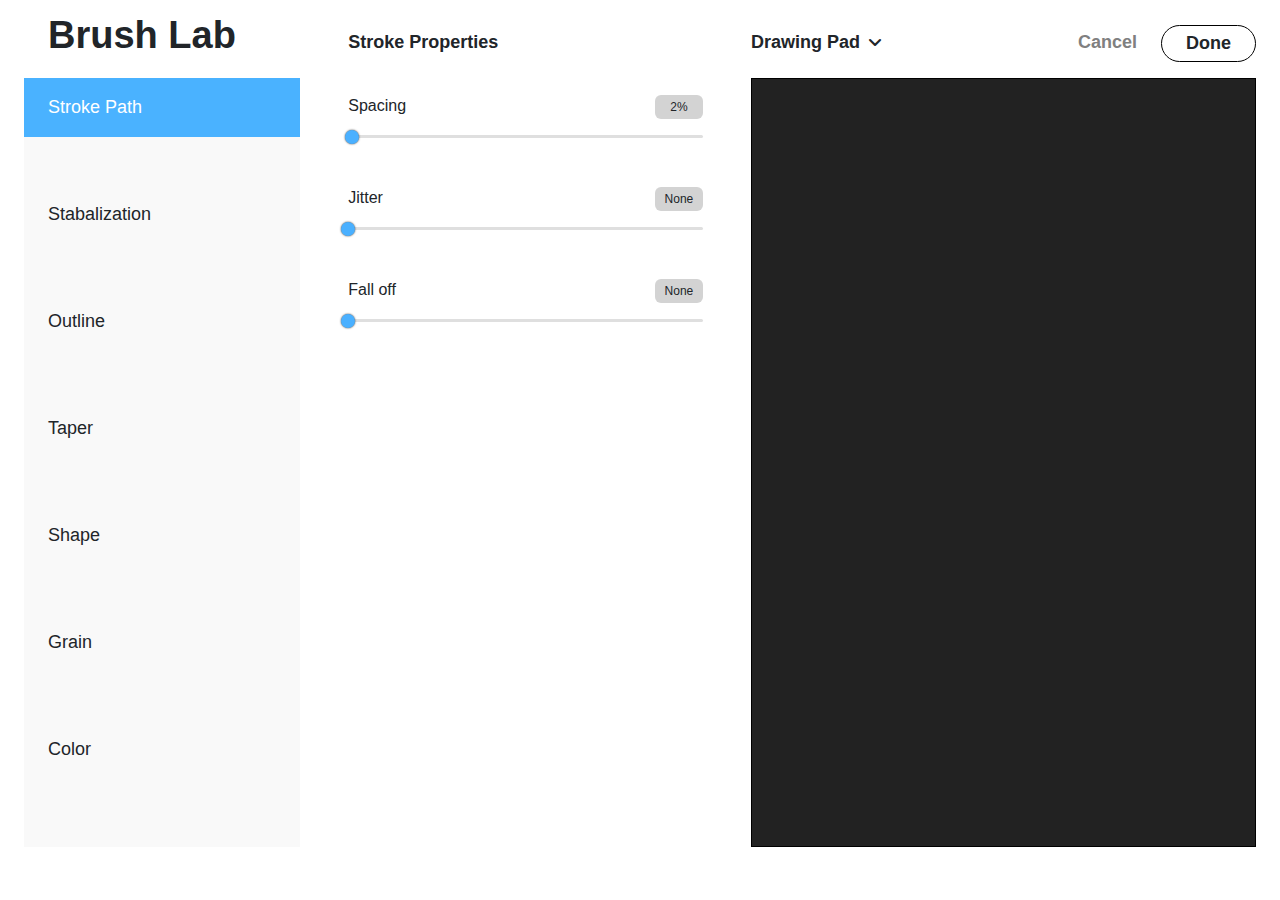
<file: settings.html>
<!DOCTYPE html>
<html lang="en">
<head>
    <meta charset="UTF-8">
    <title>Brush control panel</title>
    <script src="./js/brush/fabric.js?v=112906"></script>
    <script src="./js/brush/croquis.js?v=112906"></script>
    <script src="./js/dat.gui.min.js?v=112906"></script>
    <script src="./js/highlight.min.js?v=112906"></script>
    <script src="./js/brush/eraser_brush.mixin.js?v=112906"></script>
    <script src="./js/bootstrap.min.js?v=112906"></script>

    <link rel="stylesheet" href="css/bootstrap.min.css">
    <link rel="stylesheet" href="css/styles.css" />
    <link rel="stylesheet" href="css/fontawesome.css">
    <link rel="stylesheet" href="css/all.min.css">
    <link rel="stylesheet" href="css/brush_style.css">
</head>
<body style="height:100vh;max-height: 100vh;">
<div class="px-4 d-flex flex-column" style="max-width: 100%; max-height: 100vh; width:100%; height:100%;">
    <div class="py-3 d-flex align-items-baseline">
        <div class="d-flex flex-grow-1 align-items-baseline">
            <div style="width:38%">
                <div style="font-size: 38px; line-height: 1; font-weight: 600; padding-left:1.5rem">Brush Lab</div>
            </div>
            <div class="flex-grow-1 flex-shrink-1 px-5 d-flex justify-content-between">
                <div class="detail-set-header" id="detail_set_header">Stroke Properties</div>
                <div class="detail-set-control" id="detail-set-control"></div>
            </div>
        </div>
        <div style="width:41%">
            <div class="d-flex justify-content-between align-items-baseline">
                <div class="drawing-setting-btn d-flex align-items-baseline">
                    <div class="detail-set-header">Drawing Pad</div>
                    <div class="px-2"><i class="fas fa-angle-down"></i></div>
                </div>
                <div class="d-flex">
                    <div class="cancel-btn">Cancel</div>
                    <div class="done-btn">Done</div>
                </div>
            </div>
        </div>
    </div>
    <div class="pb-5 d-flex flex-grow-1 flex-shrink-1" style="max-height: calc(100vh - 2rem - 51px);">
        <div class="d-flex" style="flex:1">
            <div style="width:38%; background: #f9f9f9">
                <div class="d-flex flex-column nav-panel">
                    <div class="set-tab active-tab" data-detail-id="stroke" data-panel-title="Stroke Properties">Stroke Path</div>
                    <div class="set-tab" data-detail-id="stabalization" data-panel-title="Stabalization">Stabalization</div>
                    <div class="set-tab" data-detail-id="outline" data-panel-title="Outline Propertise">Outline</div>
                    <div class="set-tab" data-detail-id="taper" data-panel-title="Taper Properties">Taper</div>
                    <div class="set-tab" data-detail-id="shape" data-panel-title="Shape Source" data-editable="true" data-edit-id="shapeEdit">Shape</div>
                    <div class="set-tab" data-detail-id="grain" data-panel-title="Grain Source" data-editable="true" data-edit-id="grainEdit">Grain</div>
                    <div class="set-tab" data-detail-id="color" data-panel-title="Color">Color</div>
                    <div class="set-tab" data-detail-id="blending" data-panel-title="Blending">Blending</div>
                    <div class="set-tab" data-detail-id="dynamics" data-panel-title="Dynamics">Dynamics</div>
                </div>
            </div>
            <div class="px-5" style="overflow-y:auto; flex:1;">
                <div id="stroke" class="detail-set-panel active-panel flex-column" style="overflow: visible;">
                    <div class="detail-set-option">
                        <div class="d-flex justify-content-between py-3 align-items-baseline">
                            <div class="">
                                Spacing
                            </div>
                            <div class="progress-value" aria-controls="set_value_modal"><span id="stroke_spacing" data-label="Spacing:">1%</span></div>
                        </div>
                        <div class="detail-set-progress">
                            <tc-range-slider id="sli_stroke_spacing" data-default-value="1" data-shower-id="stroke_spacing" min="1" max="100" value="1" slider-width="100%" slider-height="3px" pointer-width="14px"
                                                 pointer-height="14px" slider-bg="#dfdfdf" slider-bg-hover="#4ab0ff" slider-bg-fill="#4ab0ff"
                                             pointer-bg="#4ab0ff" pointer-bg-hover="#4ab0ff" pointer-bg-focus="#4ab0ff"
                                             pointer-border="0px solid #fff" point-border-hover="0px solid #fff" pointer-border-focus="0px solid #fff">
                            </tc-range-slider>
                        </div>
                    </div>
                    <div class="detail-set-option">
                        <div class="d-flex justify-content-between py-3 align-items-baseline">
                            <div class="">
                                Jitter
                            </div>
                            <div class="progress-value"><span id="stroke_jitter" data-label="Jitter:">0%</span></div>
                        </div>
                        <div class="detail-set-progress">
                            <tc-range-slider id="sli_stroke_jitter" data-default-value="0" data-shower-id="stroke_jitter" min="0" max="100" value="0" slider-width="100%" slider-height="3px" pointer-width="14px"
                                                 pointer-height="14px" slider-bg="#dfdfdf" slider-bg-hover="#4ab0ff" slider-bg-fill="#4ab0ff"
                                             pointer-bg="#4ab0ff" pointer-bg-hover="#4ab0ff" pointer-bg-focus="#4ab0ff"
                                             pointer-border="0px solid #fff" point-border-hover="0px solid #fff" pointer-border-focus="0px solid #fff">
                            </tc-range-slider>
                        </div>
                    </div>
                    <div class="detail-set-option">
                        <div class="d-flex justify-content-between py-3 align-items-baseline">
                            <div class="">
                                Fall off
                            </div>
                            <div class="progress-value"><span id="stroke_falloff" data-label="Fall off:">0%</span></div>
                        </div>
                        <div class="detail-set-progress">
                            <tc-range-slider id="sli_stroke_falloff" data-default-value="0" data-shower-id="stroke_falloff" min="0" max="100" value="0" slider-width="100%" slider-height="3px" pointer-width="14px"
                                                 pointer-height="14px" slider-bg="#dfdfdf" slider-bg-hover="#4ab0ff" slider-bg-fill="#4ab0ff"
                                             pointer-bg="#4ab0ff" pointer-bg-hover="#4ab0ff" pointer-bg-focus="#4ab0ff"
                                             pointer-border="0px solid #fff" point-border-hover="0px solid #fff" pointer-border-focus="0px solid #fff">
                            </tc-range-slider>
                        </div>
                    </div>
                </div>
                <div id="stabalization" class="detail-set-panel flex-column" style="overflow: visible;">
                    <div class="detail-set-option">
                        <div class="d-flex justify-content-between py-3 align-items-baseline">
                            <div class="">
                                Streamline
                            </div>
                            <div class="progress-value"><span id="stabal_streamline" data-label="Streamline:">0%</span></div>
                        </div>
                        <div class="detail-set-progress">
                            <tc-range-slider id="sli_stabal_streamline" data-default-value="0" data-shower-id="stabal_streamline" min="0" max="100" value="0" slider-width="100%" slider-height="3px" pointer-width="14px"
                                                 pointer-height="14px" slider-bg="#dfdfdf" slider-bg-hover="#4ab0ff" slider-bg-fill="#4ab0ff"
                                             pointer-bg="#4ab0ff" pointer-bg-hover="#4ab0ff" pointer-bg-focus="#4ab0ff"
                                             pointer-border="0px solid #fff" point-border-hover="0px solid #fff" pointer-border-focus="0px solid #fff">
                            </tc-range-slider>
                        </div>
                    </div>
                    <div class="detail-set-option">
                        <div class="d-flex justify-content-between py-3 align-items-baseline">
                            <div class="">
                                Stabalization
                            </div>
                            <div class="progress-value"><span id="stabal_stabalization" data-label="Stabalization:">25%</span></div>
                        </div>
                        <div class="detail-set-progress">
                            <tc-range-slider id="sli_stabal_stabalization" data-default-value="25" data-shower-id="stabal_stabalization" min="0" max="100" value="25" slider-width="100%" slider-height="3px" pointer-width="14px"
                                                 pointer-height="14px" slider-bg="#dfdfdf" slider-bg-hover="#4ab0ff" slider-bg-fill="#4ab0ff"
                                             pointer-bg="#4ab0ff" pointer-bg-hover="#4ab0ff" pointer-bg-focus="#4ab0ff"
                                             pointer-border="0px solid #fff" point-border-hover="0px solid #fff" pointer-border-focus="0px solid #fff">
                            </tc-range-slider>
                        </div>
                    </div>
                </div>
                <div id="outline" class="detail-set-panel flex-column" style="overflow: visible;">
                    <div class="detail-set-option">
                        <div class="d-flex justify-content-between py-3 align-items-baseline">
                            <div class="">
                                Size
                            </div>
                            <div class="progress-value"><span id="outline_size" data-label="Outline Size:">0%</span></div>
                        </div>
                        <div class="detail-set-progress">
                            <tc-range-slider id="sli_outline_size" data-default-value="0" data-shower-id="outline_size" min="0" max="100" value="0" slider-width="100%" slider-height="3px" pointer-width="14px"
                                             pointer-height="14px" slider-bg="#dfdfdf" slider-bg-hover="#4ab0ff" slider-bg-fill="#4ab0ff"
                                             pointer-bg="#4ab0ff" pointer-bg-hover="#4ab0ff" pointer-bg-focus="#4ab0ff"
                                             pointer-border="0px solid #fff" point-border-hover="0px solid #fff" pointer-border-focus="0px solid #fff">
                            </tc-range-slider>
                        </div>
                    </div>
                    <div class="detail-set-option">
                        <div class="d-flex justify-content-between py-3 align-items-baseline">
                            <div class="">
                                Contour
                            </div>
                            <div class="progress-value"><span id="outline_contour" data-label="Contour:">25%</span></div>
                        </div>
                        <div class="detail-set-progress">
                            <tc-range-slider id="sli_outline_contour" data-default-value="6" data-shower-id="outline_contour" min="0" max="100" value="25" slider-width="100%" slider-height="3px" pointer-width="14px"
                                             pointer-height="14px" slider-bg="#dfdfdf" slider-bg-hover="#4ab0ff" slider-bg-fill="#4ab0ff"
                                             pointer-bg="#4ab0ff" pointer-bg-hover="#4ab0ff" pointer-bg-focus="#4ab0ff"
                                             pointer-border="0px solid #fff" point-border-hover="0px solid #fff" pointer-border-focus="0px solid #fff">
                            </tc-range-slider>
                        </div>
                    </div>
                    <div class="detail-set-option">
                        <div class="d-flex justify-content-between py-3 align-items-baseline">
                            <div class="">
                                Placement
                            </div>
                            <div class="progress-value"><span id="outline_placement" data-label="Placement:">25%</span></div>
                        </div>
                        <div class="detail-set-progress">
                            <tc-range-slider id="sli_outline_placement" data-default-value="6" data-shower-id="outline_placement" min="0" max="100" value="25" slider-width="100%" slider-height="3px" pointer-width="14px"
                                             pointer-height="14px" slider-bg="#dfdfdf" slider-bg-hover="#4ab0ff" slider-bg-fill="#4ab0ff"
                                             pointer-bg="#4ab0ff" pointer-bg-hover="#4ab0ff" pointer-bg-focus="#4ab0ff"
                                             pointer-border="0px solid #fff" point-border-hover="0px solid #fff" pointer-border-focus="0px solid #fff">
                            </tc-range-slider>
                        </div>
                    </div>
                </div>
                <div id="taper" class="detail-set-panel flex-column" style="overflow: visible;">
                    <div class="detail-set-option">
                        <div class="d-flex justify-content-between py-3 align-items-baseline">
                            <div class="">
                                Taper amount
                            </div>
                        </div>
                        <div class="detail-set-progress" style="position:relative;">
                            <img src="images/taperSliderBackground.png" style="width:100%; height:18px; position:absolute; top:0; left:0;"/>
                            <tc-range-slider id="taper_amount" data-default-value="0" class="taper-slider" slider-width="100%" min="0" max="100" value1="0" value2="100" data-shower-id=""
                                             slider-height="18px" slider-bg="none"
                                             pointer-width="2.5rem" pointer-height="2.5rem"
                                             pointer-bg="url(images/taperSliderThumb.svg) no-repeat" pointer-bg-hover="url(images/taperSliderThumb.svg) no-repeat"
                                             pointer-bg-focus="url(images/taperSliderThumb.svg) no-repeat" pointer-shadow="none" pointer-shadow-hover="none" pointer-border="0"
                                             pointer-border-hover="0" pointer-border-focus="0">
                            </tc-range-slider>
<!--                            <tc-range-slider min="0" max="100" value="0" slider-width="100%" pointer-width="14px"-->
<!--                                             pointer-height="14px" slider-bg="#dfdfdf" slider-bg-hover="#4ab0ff" slider-bg-fill="#4ab0ff"-->
<!--                                             pointer-bg="#4ab0ff" pointer-bg-hover="#4ab0ff" pointer-bg-focus="#4ab0ff"-->
<!--                                             pointer-border="0px solid #fff" point-border-hover="0px solid #fff" pointer-border-focus="0px solid #fff">-->
<!--                            </tc-range-slider>-->
                        </div>
                    </div>
                    <div class="detail-set-option">
                        <div class="d-flex justify-content-between py-3 align-items-baseline">
                            <div class="">
                                Size
                            </div>
                            <div class="progress-value"><span id="taper_size" data-label="Size:">0%</span></div>
                        </div>
                        <div class="detail-set-progress">
                            <tc-range-slider id="sli_taper_size" data-default-value="0" data-shower-id="taper_size" min="0" max="100" value="0" slider-width="100%" slider-height="3px" pointer-width="14px"
                                                 pointer-height="14px" slider-bg="#dfdfdf" slider-bg-hover="#4ab0ff" slider-bg-fill="#4ab0ff"
                                             pointer-bg="#4ab0ff" pointer-bg-hover="#4ab0ff" pointer-bg-focus="#4ab0ff"
                                             pointer-border="0px solid #fff" point-border-hover="0px solid #fff" pointer-border-focus="0px solid #fff">
                            </tc-range-slider>
                        </div>
                    </div>
                    <div class="detail-set-option">
                        <div class="d-flex justify-content-between py-3 align-items-baseline">
                            <div class="">
                                Opacity
                            </div>
                            <div class="progress-value"><span id="taper_opacity" data-label="Opacity:">0%</span></div>
                        </div>
                        <div class="detail-set-progress">
                            <tc-range-slider id="sli_taper_opacity" data-default-value="0" data-shower-id="taper_opacity" min="0" max="100" value="0" slider-width="100%" slider-height="3px" pointer-width="14px"
                                                 pointer-height="14px" slider-bg="#dfdfdf" slider-bg-hover="#4ab0ff" slider-bg-fill="#4ab0ff"
                                             pointer-bg="#4ab0ff" pointer-bg-hover="#4ab0ff" pointer-bg-focus="#4ab0ff"
                                             pointer-border="0px solid #fff" point-border-hover="0px solid #fff" pointer-border-focus="0px solid #fff">
                            </tc-range-slider>
                        </div>
                    </div>
                    <div class="detail-set-option">
                        <div class="d-flex justify-content-between py-3 align-items-baseline">
                            <div class="">
                                Tip
                            </div>
                            <div class="progress-value"><span id="taper_tip" data-label="Tip:">0%</span></div>
                        </div>
                        <div class="detail-set-progress">
                            <tc-range-slider id="sli_taper_tip" data-default-value="0" data-shower-id="taper_tip" min="0" max="100" value="0" slider-width="100%" slider-height="3px" pointer-width="14px"
                                                 pointer-height="14px" slider-bg="#dfdfdf" slider-bg-hover="#4ab0ff" slider-bg-fill="#4ab0ff"
                                             pointer-bg="#4ab0ff" pointer-bg-hover="#4ab0ff" pointer-bg-focus="#4ab0ff"
                                             pointer-border="0px solid #fff" point-border-hover="0px solid #fff" pointer-border-focus="0px solid #fff">
                            </tc-range-slider>
                        </div>
                    </div>
                </div>
                <div id="shape" class="detail-set-panel flex-column" style="overflow: visible;">
                    <div id="shape_previewer">
                        <img class="preview-img" id="shape_img">
                    </div>
                    <div class="detail-set-sub-option">
                        <div class="d-flex justify-content-between py-3 align-items-baseline">
                            <div class="">
                                Scatter
                            </div>
                            <div class="progress-value"><span id="shape_scatter" data-label="Scatter:">0%</span></div>
                        </div>
                        <div class="detail-set-progress">
                            <tc-range-slider id="sli_shape_scatter" data-default-value="0" data-shower-id="shape_scatter" min="0" max="100" value="0" slider-width="100%" slider-height="3px" pointer-width="14px"
                                                 pointer-height="14px" slider-bg="#dfdfdf" slider-bg-hover="#4ab0ff" slider-bg-fill="#4ab0ff"
                                             pointer-bg="#4ab0ff" pointer-bg-hover="#4ab0ff" pointer-bg-focus="#4ab0ff"
                                             pointer-border="0px solid #fff" point-border-hover="0px solid #fff" pointer-border-focus="0px solid #fff">
                            </tc-range-slider>
                        </div>
                    </div>
                    <div class="detail-set-sub-option">
                        <div class="d-flex justify-content-between py-3 align-items-baseline">
                            <div class="">
                                Rotation
                            </div>
                            <div class="progress-value"><span id="shape_rotation" data-label="Rotation:">0%</span></div>
                        </div>
                        <div class="detail-set-progress">
                            <tc-range-slider id="sli_shape_rotation" data-default-value="0" data-shower-id="shape_rotation" min="-100" max="100" origin-at-center="true" value="0" slider-width="100%" slider-height="3px" pointer-width="14px"
                                                 pointer-height="14px" slider-bg="#dfdfdf" slider-bg-hover="#4ab0ff" slider-bg-fill="#4ab0ff"
                                             pointer-bg="#4ab0ff" pointer-bg-hover="#4ab0ff" pointer-bg-focus="#4ab0ff"
                                             pointer-border="0px solid #fff" point-border-hover="0px solid #fff" pointer-border-focus="0px solid #fff">
                            </tc-range-slider>
                        </div>
                    </div>
                    <div class="detail-set-sub-option">
                        <div class="d-flex justify-content-between py-3 align-items-baseline">
                            <div class="">
                                Count
                            </div>
                            <div class="progress-value"><span id="shape_count" data-label="Count:">0%</span></div>
                        </div>
                        <div class="detail-set-progress">
                            <tc-range-slider id="sli_shape_count" data-default-value="0" data-shower-id="shape_count" min="0" max="100" value="0" slider-width="100%" slider-height="3px" pointer-width="14px"
                                                 pointer-height="14px" slider-bg="#dfdfdf" slider-bg-hover="#4ab0ff" slider-bg-fill="#4ab0ff"
                                             pointer-bg="#4ab0ff" pointer-bg-hover="#4ab0ff" pointer-bg-focus="#4ab0ff"
                                             pointer-border="0px solid #fff" point-border-hover="0px solid #fff" pointer-border-focus="0px solid #fff">
                            </tc-range-slider>
                        </div>
                    </div>
                    <div class="detail-set-sub-option">
                        <div class="d-flex justify-content-between py-3 align-items-baseline">
                            <div class="">
                                Count Jitter
                            </div>
                            <div class="progress-value"><span id="shape_countJitter" data-label="Count Jitter:">0%</span></div>
                        </div>
                        <div class="detail-set-progress">
                            <tc-range-slider id="sli_shape_countJitter" data-default-value="0" data-shower-id="shape_countJitter" min="0" max="100" value="0" slider-width="100%" slider-height="3px" pointer-width="14px"
                                                 pointer-height="14px" slider-bg="#dfdfdf" slider-bg-hover="#4ab0ff" slider-bg-fill="#4ab0ff"
                                             pointer-bg="#4ab0ff" pointer-bg-hover="#4ab0ff" pointer-bg-focus="#4ab0ff"
                                             pointer-border="0px solid #fff" point-border-hover="0px solid #fff" pointer-border-focus="0px solid #fff">
                            </tc-range-slider>
                        </div>
                    </div>
                    <div class="switch-option-container">
                        <div class="d-flex justify-content-between align-items-baseline flex-wrap">
                            <div class="switch-option d-flex justify-content-between col-lg-12 col-md-12 py-3">
                                <div class="">Randomized</div>
                                <div class="">
                                    <label class="switch">
                                        <input type="checkbox" name="shape_randomized" id="shape_randomized" data-default-value="false"/>
                                        <span class="slider"></span>
                                    </label>
                                </div>
                            </div>
                            <div class="switch-option d-flex justify-content-between col-lg-12 col-md-12 py-3">
                                <div class="">Azimuth</div>
                                <div class="">
                                    <label class="switch">
                                        <input type="checkbox" name="shape_azimuth" id="shape_azimuth" data-default-value="false"/>
                                        <span class="slider"></span>
                                    </label>
                                </div>
                            </div>
                        </div>
                        <div class="d-flex justify-content-between align-items-baseline flex-wrap">
                            <div class="switch-option d-flex justify-content-between col-lg-12 col-md-12 py-3">
                                <div class="">Flip X</div>
                                <div class="">
                                    <label class="switch">
                                        <input type="checkbox" name="shape_flipX" id="shape_flipX" data-default-value="false"/>
                                        <span class="slider"></span>
                                    </label>
                                </div>
                            </div>
                            <div class="switch-option d-flex justify-content-between col-lg-12 col-md-12 py-3">
                                <div class="">Flip Y</div>
                                <div class="">
                                    <label class="switch">
                                        <input type="checkbox" name="shape_flipY" id="shape_flipY" data-default-value="false"/>
                                        <span class="slider"></span>
                                    </label>
                                </div>
                            </div>
                        </div>
                    </div>
                </div>
                <div id="grain" class="detail-set-panel flex-column" style="overflow: visible;">
                    <div id="grain_previewer">
                        <img class="preview-img" id="grain_img">
                    </div>
                    <div class="d-flex my-3 switch-btn-container">
                        <div class="switch-btn active" data-sub-panel-id="setting_moving"><span>Moving</span></div>
                        <div class="switch-btn" data-sub-panel-id="setting_texture"><span>Texture</span></div>
                    </div>
                    <div id="setting_moving" class="detail-set-sub-body active">
                        <div class="detail-set-sub-option">
                            <div class="d-flex justify-content-between py-3 align-items-baseline">
                                <div class="">
                                    Movement
                                </div>
                                <div class="progress-value"><span id="moving_movement" data-label="Movement:">100%</span></div>
                            </div>
                            <div class="detail-set-progress">
                                <tc-range-slider id="sli_moving_movement" data-default-value="100" data-shower-id="moving_movement" min="0" max="100" value="100" slider-width="100%" slider-height="3px" pointer-width="14px"
                                                 pointer-height="14px" slider-bg="#dfdfdf" slider-bg-hover="#4ab0ff" slider-bg-fill="#4ab0ff"
                                             pointer-bg="#4ab0ff" pointer-bg-hover="#4ab0ff" pointer-bg-focus="#4ab0ff"
                                             pointer-border="0px solid #fff" point-border-hover="0px solid #fff" pointer-border-focus="0px solid #fff">
                            </tc-range-slider>
                            </div>
                        </div>
                        <div class="detail-set-sub-option">
                            <div class="d-flex justify-content-between py-3 align-items-baseline">
                                <div class="">
                                    Scale
                                </div>
                                <div class="progress-value"><span id="moving_scale" data-label="Scale:">100%</span></div>
                            </div>
                            <div class="detail-set-progress">
                                <tc-range-slider id="sli_moving_scale" data-default-value="100" data-shower-id="moving_scale" min="1" max="1000" value="100" slider-width="100%" slider-height="3px" pointer-width="14px"
                                                 pointer-height="14px" slider-bg="#dfdfdf" slider-bg-hover="#4ab0ff" slider-bg-fill="#4ab0ff"
                                             pointer-bg="#4ab0ff" pointer-bg-hover="#4ab0ff" pointer-bg-focus="#4ab0ff"
                                             pointer-border="0px solid #fff" point-border-hover="0px solid #fff" pointer-border-focus="0px solid #fff">
                            </tc-range-slider>
                            </div>
                        </div>
                        <div class="detail-set-sub-option">
                            <div class="d-flex justify-content-between py-3 align-items-baseline">
                                <div class="">
                                    Zoom
                                </div>
                                <div class="progress-value"><span id="moving_zoom" data-label="Zoom:">100%</span></div>
                            </div>
                            <div class="detail-set-progress">
                                <tc-range-slider id="sli_moving_zoom" data-default-value="100" data-shower-id="moving_zoom" min="0" max="100" value="100" slider-width="100%" slider-height="3px" pointer-width="14px"
                                                 pointer-height="14px" slider-bg="#dfdfdf" slider-bg-hover="#4ab0ff" slider-bg-fill="#4ab0ff"
                                             pointer-bg="#4ab0ff" pointer-bg-hover="#4ab0ff" pointer-bg-focus="#4ab0ff"
                                             pointer-border="0px solid #fff" point-border-hover="0px solid #fff" pointer-border-focus="0px solid #fff">
                            </tc-range-slider>
                            </div>
                        </div>
                        <div class="detail-set-sub-option">
                            <div class="d-flex justify-content-between py-3 align-items-baseline">
                                <div class="">
                                    Rotation
                                </div>
                                <div class="progress-value"><span id="moving_rotation" data-label="Rotation:">0%</span></div>
                            </div>
                            <div class="detail-set-progress">
                                <tc-range-slider id="sli_moving_rotation" data-default-value="0" data-shower-id="moving_rotation" min="-100" max="100" value="0" slider-width="100%" slider-height="3px" pointer-width="14px"
                                                 pointer-height="14px" slider-bg="#dfdfdf" slider-bg-hover="#4ab0ff" slider-bg-fill="#4ab0ff"
                                             pointer-bg="#4ab0ff" pointer-bg-hover="#4ab0ff" pointer-bg-focus="#4ab0ff"
                                             pointer-border="0px solid #fff" point-border-hover="0px solid #fff" pointer-border-focus="0px solid #fff">
                            </tc-range-slider>
                            </div>
                        </div>
                        <div class="detail-set-sub-option">
                            <div class="d-flex justify-content-between py-3 align-items-baseline">
                                <div class="">
                                    Depth
                                </div>
                                <div class="progress-value"><span id="moving_depth" data-label="Depth:">100%</span></div>
                            </div>
                            <div class="detail-set-progress">
                                <tc-range-slider id="sli_moving_depth" data-default-value="100" data-shower-id="moving_depth" min="0" max="100" value="100" slider-width="100%" slider-height="3px" pointer-width="14px"
                                                 pointer-height="14px" slider-bg="#dfdfdf" slider-bg-hover="#4ab0ff" slider-bg-fill="#4ab0ff"
                                             pointer-bg="#4ab0ff" pointer-bg-hover="#4ab0ff" pointer-bg-focus="#4ab0ff"
                                             pointer-border="0px solid #fff" point-border-hover="0px solid #fff" pointer-border-focus="0px solid #fff">
                                </tc-range-slider>
                            </div>
                        </div>
                        <div class="detail-set-sub-option d-flex justify-content-between align-items-center">
                            <div class="">
                                Offset Jitter
                            </div>
                            <div class="d-center">
                                <label class="switch">
                                    <input type="checkbox" name="moving_offset_jitter" id="moving_offset_jitter" data-default-value="false"/>
                                    <span class="slider"></span>
                                </label>
                            </div>
                        </div>
                    </div>
                    <div id="setting_texture" class="detail-set-sub-body">
                        <div class="detail-set-sub-option">
                            <div class="d-flex justify-content-between py-3 align-items-baseline">
                                <div class="">
                                    Scale
                                </div>
                                <div class="progress-value"><span id="texture_scale" data-label="Scale:">100%</span></div>
                            </div>
                            <div class="detail-set-progress">
                                <tc-range-slider id="sli_texture_scale" data-default-value="100" data-shower-id="texture_scale" min="1" max="1000" value="100" slider-width="100%" slider-height="3px" pointer-width="14px"
                                                 pointer-height="14px" slider-bg="#dfdfdf" slider-bg-hover="#4ab0ff" slider-bg-fill="#4ab0ff"
                                             pointer-bg="#4ab0ff" pointer-bg-hover="#4ab0ff" pointer-bg-focus="#4ab0ff"
                                             pointer-border="0px solid #fff" point-border-hover="0px solid #fff" pointer-border-focus="0px solid #fff">
                            </tc-range-slider>
                            </div>
                        </div>
                        <div class="detail-set-sub-option">
                            <div class="d-flex justify-content-between py-3 align-items-baseline">
                                <div class="">
                                    Depth
                                </div>
                                <div class="progress-value"><span id="texture_depth" data-label="Depth:">100%</span></div>
                            </div>
                            <div class="detail-set-progress">
                                <tc-range-slider id="sli_texture_depth" data-default-value="100" data-shower-id="texture_depth" min="0" max="100" value="100" slider-width="100%" slider-height="3px" pointer-width="14px"
                                                 pointer-height="14px" slider-bg="#dfdfdf" slider-bg-hover="#4ab0ff" slider-bg-fill="#4ab0ff"
                                             pointer-bg="#4ab0ff" pointer-bg-hover="#4ab0ff" pointer-bg-focus="#4ab0ff"
                                             pointer-border="0px solid #fff" point-border-hover="0px solid #fff" pointer-border-focus="0px solid #fff">
                            </tc-range-slider>
                            </div>
                        </div>
                        <div class="detail-set-sub-option">
                            <div class="d-flex justify-content-between py-3 align-items-baseline">
                                <div class="">
                                    Brightness
                                </div>
                                <div class="progress-value"><span id="texture_brightness" data-label="Brightness:">0%</span></div>
                            </div>
                            <div class="detail-set-progress">
                                <tc-range-slider id="sli_texture_brightness" data-default-value="0" data-shower-id="texture_brightness" min="-50" max="100" value="0" slider-width="100%" slider-height="3px" pointer-width="14px"
                                                 pointer-height="14px" slider-bg="#dfdfdf" slider-bg-hover="#4ab0ff" slider-bg-fill="#4ab0ff"
                                             pointer-bg="#4ab0ff" pointer-bg-hover="#4ab0ff" pointer-bg-focus="#4ab0ff"
                                             pointer-border="0px solid #fff" point-border-hover="0px solid #fff" pointer-border-focus="0px solid #fff">
                            </tc-range-slider>
                            </div>
                        </div>
                        <div class="detail-set-sub-option">
                            <div class="d-flex justify-content-between py-3 align-items-baseline">
                                <div class="">
                                    Contrast
                                </div>
                                <div class="progress-value"><span id="texture_contrast" data-label="Contrast:">0%</span></div>
                            </div>
                            <div class="detail-set-progress">
                                <tc-range-slider id="sli_texture_contrast" data-default-value="0" data-shower-id="texture_contrast" min="-100" max="100" value="0" slider-width="100%" slider-height="3px" pointer-width="14px"
                                                 pointer-height="14px" slider-bg="#dfdfdf" slider-bg-hover="#4ab0ff" slider-bg-fill="#4ab0ff"
                                             pointer-bg="#4ab0ff" pointer-bg-hover="#4ab0ff" pointer-bg-focus="#4ab0ff"
                                             pointer-border="0px solid #fff" point-border-hover="0px solid #fff" pointer-border-focus="0px solid #fff">
                            </tc-range-slider>
                            </div>
                        </div>
                    </div>
                </div>
                <div id="color" class="detail-set-panel flex-column justify-content-between" style="overflow: visible;">
                    <div class="detail-set-group">
                        <div class="detail-set-option" style="padding-bottom: 1.3rem !important;">
                            <div class="d-flex justify-content-between py-3 align-items-baseline">
                                <div class="">
                                    Stamp Hue
                                </div>
                                <div class="progress-value"><span id="stamp_hue" data-label="Stamp Hue:">0%</span></div>
                            </div>
                            <div class="detail-set-progress">
                                <tc-range-slider id="sli_stamp_hue" data-default-value="0" data-shower-id="stamp_hue" min="0" max="100" value="0" slider-width="100%" slider-height="3px" pointer-width="14px"
                                                 pointer-height="14px" slider-bg="#dfdfdf" slider-bg-hover="#4ab0ff" slider-bg-fill="#4ab0ff"
                                                 pointer-bg="#4ab0ff" pointer-bg-hover="#4ab0ff" pointer-bg-focus="#4ab0ff"
                                                 pointer-border="0px solid #fff" point-border-hover="0px solid #fff" pointer-border-focus="0px solid #fff">
                                </tc-range-slider>
                            </div>
                        </div>
                        <div class="detail-set-option" style="padding-bottom: 1.3rem !important;">
                            <div class="d-flex justify-content-between py-3 align-items-baseline">
                                <div class="">
                                    Saturation
                                </div>
                                <div class="progress-value"><span id="stamp_saturation" data-label="Stamp Saturation:">0%</span></div>
                            </div>
                            <div class="detail-set-progress">
                                <tc-range-slider id="sli_stamp_saturation" data-default-value="0" data-shower-id="stamp_saturation" min="0" max="100" value="0" slider-width="100%" slider-height="3px" pointer-width="14px"
                                                 pointer-height="14px" slider-bg="#dfdfdf" slider-bg-hover="#4ab0ff" slider-bg-fill="#4ab0ff"
                                                 pointer-bg="#4ab0ff" pointer-bg-hover="#4ab0ff" pointer-bg-focus="#4ab0ff"
                                                 pointer-border="0px solid #fff" point-border-hover="0px solid #fff" pointer-border-focus="0px solid #fff">
                                </tc-range-slider>
                            </div>
                        </div>
                        <div class="detail-set-option" style="padding-bottom: 1.3rem !important;">
                            <div class="d-flex justify-content-between py-3 align-items-baseline">
                                <div class="">
                                    Secondary color
                                </div>
                                <div class="progress-value"><span id="stamp_secondaryColor" data-label="Stamp Secondary Color:">0%</span></div>
                            </div>
                            <div class="detail-set-progress">
                                <tc-range-slider id="sli_stamp_secondaryColor" data-default-value="0" data-shower-id="stamp_secondaryColor" min="0" max="100" value="0" slider-width="100%" slider-height="3px" pointer-width="14px"
                                                 pointer-height="14px" slider-bg="#dfdfdf" slider-bg-hover="#4ab0ff" slider-bg-fill="#4ab0ff"
                                                 pointer-bg="#4ab0ff" pointer-bg-hover="#4ab0ff" pointer-bg-focus="#4ab0ff"
                                                 pointer-border="0px solid #fff" point-border-hover="0px solid #fff" pointer-border-focus="0px solid #fff">
                                </tc-range-slider>
                            </div>
                        </div>
                    </div>
                    <div class="detail-set-group">
                        <div class="detail-set-option" style="padding-bottom: 1.3rem !important;">
                            <div class="d-flex justify-content-between py-3 align-items-baseline">
                                <div class="">
                                    Stroke Hue
                                </div>
                                <div class="progress-value"><span id="stroke_hue" data-label="Stroke Hue:">0%</span></div>
                            </div>
                            <div class="detail-set-progress">
                                <tc-range-slider id="sli_stroke_hue" data-default-value="0" data-shower-id="stroke_hue" min="0" max="100" value="0" slider-width="100%" slider-height="3px" pointer-width="14px"
                                                 pointer-height="14px" slider-bg="#dfdfdf" slider-bg-hover="#4ab0ff" slider-bg-fill="#4ab0ff"
                                                 pointer-bg="#4ab0ff" pointer-bg-hover="#4ab0ff" pointer-bg-focus="#4ab0ff"
                                                 pointer-border="0px solid #fff" point-border-hover="0px solid #fff" pointer-border-focus="0px solid #fff">
                                </tc-range-slider>
                            </div>
                        </div>
                        <div class="detail-set-option" style="padding-bottom: 1.3rem !important;">
                            <div class="d-flex justify-content-between py-3 align-items-baseline">
                                <div class="">
                                    Saturation
                                </div>
                                <div class="progress-value"><span id="stroke_saturation" data-label="Stroke Saturation:">0%</span></div>
                            </div>
                            <div class="detail-set-progress">
                                <tc-range-slider id="sli_stroke_saturation" data-default-value="0" data-shower-id="stroke_saturation" min="0" max="100" value="0" slider-width="100%" slider-height="3px" pointer-width="14px"
                                                 pointer-height="14px" slider-bg="#dfdfdf" slider-bg-hover="#4ab0ff" slider-bg-fill="#4ab0ff"
                                                 pointer-bg="#4ab0ff" pointer-bg-hover="#4ab0ff" pointer-bg-focus="#4ab0ff"
                                                 pointer-border="0px solid #fff" point-border-hover="0px solid #fff" pointer-border-focus="0px solid #fff">
                                </tc-range-slider>
                            </div>
                        </div>
                        <div class="detail-set-option" style="padding-bottom: 1.3rem !important;">
                            <div class="d-flex justify-content-between py-3 align-items-baseline">
                                <div class="">
                                    Secondary Color
                                </div>
                                <div class="progress-value"><span id="stroke_secondaryColor" data-label="Stroke Secondary Color:">0%</span></div>
                            </div>
                            <div class="detail-set-progress">
                                <tc-range-slider id="sli_stroke_secondaryColor" data-default-value="0" data-shower-id="stroke_secondaryColor" min="0" max="100" value="0" slider-width="100%" slider-height="3px" pointer-width="14px"
                                                 pointer-height="14px" slider-bg="#dfdfdf" slider-bg-hover="#4ab0ff" slider-bg-fill="#4ab0ff"
                                                 pointer-bg="#4ab0ff" pointer-bg-hover="#4ab0ff" pointer-bg-focus="#4ab0ff"
                                                 pointer-border="0px solid #fff" point-border-hover="0px solid #fff" pointer-border-focus="0px solid #fff">
                                </tc-range-slider>
                            </div>
                        </div>
                    </div>
                    <div class="detail-set-group">
                        <div class="detail-set-option" style="padding-bottom: 1.3rem !important;">
                            <div class="d-flex justify-content-between py-3 align-items-baseline">
                                <div class="">
                                    Pressure Hue
                                </div>
                                <div class="progress-value"><span id="pressure_hue" data-label="Pressure Hue:">0%</span></div>
                            </div>
                            <div class="detail-set-progress">
                                <tc-range-slider id="sli_pressure_hue" data-default-value="100" data-shower-id="pressure_hue" min="-100" max="100" value="0" slider-width="100%" slider-height="3px" pointer-width="14px"
                                                 pointer-height="14px" slider-bg="#dfdfdf" slider-bg-hover="#4ab0ff" slider-bg-fill="#4ab0ff"
                                                 pointer-bg="#4ab0ff" pointer-bg-hover="#4ab0ff" pointer-bg-focus="#4ab0ff"
                                                 pointer-border="0px solid #fff" point-border-hover="0px solid #fff" pointer-border-focus="0px solid #fff">
                                </tc-range-slider>
                            </div>
                        </div>
                        <div class="detail-set-option" style="padding-bottom: 1.3rem !important;">
                            <div class="d-flex justify-content-between py-3 align-items-baseline">
                                <div class="">
                                    Saturation
                                </div>
                                <div class="progress-value"><span id="pressure_saturation" data-label="Pressure Saturation:">0%</span></div>
                            </div>
                            <div class="detail-set-progress">
                                <tc-range-slider id="sli_pressure_saturation" data-default-value="0" data-shower-id="pressure_saturation" min="-100" max="100" value="0" slider-width="100%" slider-height="3px" pointer-width="14px"
                                                 pointer-height="14px" slider-bg="#dfdfdf" slider-bg-hover="#4ab0ff" slider-bg-fill="#4ab0ff"
                                                 pointer-bg="#4ab0ff" pointer-bg-hover="#4ab0ff" pointer-bg-focus="#4ab0ff"
                                                 pointer-border="0px solid #fff" point-border-hover="0px solid #fff" pointer-border-focus="0px solid #fff">
                                </tc-range-slider>
                            </div>
                        </div>
                        <div class="detail-set-option" style="padding-bottom: 1.3rem !important;">
                            <div class="d-flex justify-content-between py-3 align-items-baseline">
                                <div class="">
                                    Secondary Color
                                </div>
                                <div class="progress-value"><span id="pressure_secondaryColor" data-label="Pressure Secondary Color:">0%</span></div>
                            </div>
                            <div class="detail-set-progress">
                                <tc-range-slider id="sli_pressure_secondaryColor" data-default-value="100" data-shower-id="pressure_secondaryColor" min="0" max="100" value="0" slider-width="100%" slider-height="3px" pointer-width="14px"
                                                 pointer-height="14px" slider-bg="#dfdfdf" slider-bg-hover="#4ab0ff" slider-bg-fill="#4ab0ff"
                                                 pointer-bg="#4ab0ff" pointer-bg-hover="#4ab0ff" pointer-bg-focus="#4ab0ff"
                                                 pointer-border="0px solid #fff" point-border-hover="0px solid #fff" pointer-border-focus="0px solid #fff">
                                </tc-range-slider>
                            </div>
                        </div>
                    </div>
                </div>
                <div id="blending" class="detail-set-panel flex-column" style="overflow: visible;">
                    <div>
                        <div class="d-flex justify-content-between detail-set-option">
                            <div class="col-lg-6 col-md-6 col-sm-12" style="padding:0 !important;">Uniform glaze</div>
                            <div class="col-lg-6 col-md-6 col-sm-12 d-flex justify-content-end" style="padding:0 !important;">
                                <label class="switch">
                                    <input type="checkbox" class="blending-group" name="blending_glaze" id="blending_glaze" data-default-value="true" checked/>
                                    <span class="slider"></span>
                                </label>
                            </div>
                        </div>
                        <div class="d-flex justify-content-between detail-set-option">
                            <div class="col-lg-6 col-md-6 col-sm-12" style="padding:0 !important;">Intense glaze</div>
                            <div class="col-lg-6 col-md-6 col-sm-12 d-flex justify-content-end" style="padding:0 !important;">
                                <label class="switch">
                                    <input type="checkbox" class="blending-group" name="blending_intenseGlaze" id="blending_intenseGlaze" data-default-value="false"/>
                                    <span class="slider"></span>
                                </label>
                            </div>
                        </div>
                        <div class="d-flex justify-content-between detail-set-option">
                            <div class="col-lg-6 col-md-6 col-sm-12" style="padding:0 !important;">Uniform blend</div>
                            <div class="col-lg-6 col-md-6 col-sm-12 d-flex justify-content-end" style="padding:0 !important;">
                                <label class="switch">
                                    <input type="checkbox" class="blending-group" name="blending_blend" id="blending_blend" data-default-value="false"/>
                                    <span class="slider"></span>
                                </label>
                            </div>
                        </div>
                        <div class="d-flex justify-content-between detail-set-option">
                            <div class="col-lg-6 col-md-6 col-sm-12" style="padding:0 !important;">Intense blend</div>
                            <div class="col-lg-6 col-md-6 col-sm-12 d-flex justify-content-end" style="padding:0 !important;">
                                <label class="switch">
                                    <input type="checkbox" class="blending-group" name="blending_intenseBlend" id="blending_intenseBlend" data-default-value="false"/>
                                    <span class="slider"></span>
                                </label>
                            </div>
                        </div>
                    </div>
                    <div>
                        <div class="detail-set-option">
                            <div class="d-flex justify-content-between py-3 align-items-baseline">
                                <div class="">
                                    Flow
                                </div>
                                <div class="progress-value"><span id="blending_flow" data-label="Flow:">100%</span></div>
                            </div>
                            <div class="detail-set-progress">
                                <tc-range-slider id="sli_blending_flow" data-default-value="100" data-shower-id="blending_flow" min="0" max="100" value="100" slider-width="100%" slider-height="3px" pointer-width="14px"
                                                 pointer-height="14px" slider-bg="#dfdfdf" slider-bg-hover="#4ab0ff" slider-bg-fill="#4ab0ff"
                                                 pointer-bg="#4ab0ff" pointer-bg-hover="#4ab0ff" pointer-bg-focus="#4ab0ff"
                                                 pointer-border="0px solid #fff" point-border-hover="0px solid #fff" pointer-border-focus="0px solid #fff">
                                </tc-range-slider>
                            </div>
                        </div>
                        <div class="d-flex justify-content-between detail-set-option align-items-center">
                            <div>Blend mode</div>
                            <div class="select-container">
                                <select name="blend_mode" id="blend_mode" class="mode-select">
                                    <option value="source-over">Normal</option>
                                    <option value="multiply">Multiply</option>
                                    <option value="darken">Darken</option>
                                    <option value="color-burn">Color Burn</option>
                                    <option value="xor">Xor</option>
                                    <!-- <option value="linear-burn">Linear Burn</option> -->
                                    <option value="darken">Darker Color</option>
                                    <option value="lighten">Lighten</option>
                                    <option value="screen">Screen</option>
                                    <option value="color-dodge">Color Dodge</option>
                                    <!-- <option value="add">Add</option> -->
                                    <option value="lighter">Lighter Color</option>
                                    <option value="overlay">Overlay</option>
                                    <option value="soft-light">Soft Light</option>
                                    <option value="hard-light">Hard Light</option>
                                    <!-- <option value="vivid-light">Vivid Light</option> -->
                                    <!-- <option value="linear-light">Linear Light</option> -->
                                    <!-- <option value="pin-light">Pin Light</option> -->
                                    <!-- <option value="hard-mix">Hard Mix</option> -->
                                    <option value="difference">Difference</option>
                                    <option value="exclusion">Exclusion</option>
                                    <!-- <option value="subtract">Subtract</option> -->
                                    <!-- <option value="divide">Divide</option> -->
                                    <option value="hue">Hue</option>
                                    <option value="saturation">Saturation</option>
                                    <option value="color">Color</option>
                                    <option value="luminosity">Luminosity</option>
                                    <option value="destination-over">Behind</option>
                                </select>
                            </div>
                        </div>
                        <div class="justify-content-between detail-set-option d-none">
                            <div class="">Luminance blend</div>
                            <div class="">
                                <label class="switch">
                                    <input type="checkbox" name="blending_luminance" id="blending_luminance" data-default-value="false"/>
                                    <span class="slider"></span>
                                </label>
                            </div>
                        </div>
                    </div>
                </div>
                <div id="dynamics" class="detail-set-panel flex-column justify-content-between" style="overflow: visible;">
                    <div>
                        <div class="detail-set-option" style="padding-bottom: 1.3rem !important;">
                            <div class="d-flex justify-content-between py-3 align-items-baseline">
                                <div class="">
                                    Speed size
                                </div>
                                <div class="progress-value"><span id="dynamics_speedSize" data-label="Speed Size:">0%</span></div>
                            </div>
                            <div class="detail-set-progress">
                                <tc-range-slider id="sli_dynamics_speedSize" data-default-value="0" data-shower-id="dynamics_speedSize" min="-100" max="100" value="0" slider-width="100%" slider-height="3px" pointer-width="14px"
                                                 pointer-height="14px" slider-bg="#dfdfdf" slider-bg-hover="#4ab0ff" slider-bg-fill="#4ab0ff"
                                             pointer-bg="#4ab0ff" pointer-bg-hover="#4ab0ff" pointer-bg-focus="#4ab0ff"
                                             pointer-border="0px solid #fff" point-border-hover="0px solid #fff" pointer-border-focus="0px solid #fff">
                            </tc-range-slider>
                            </div>
                        </div>
                        <div class="detail-set-option" style="padding-bottom: 1.3rem !important;">
                            <div class="d-flex justify-content-between py-3 align-items-baseline">
                                <div class="">
                                    Speed Opacity
                                </div>
                                <div class="progress-value"><span id="dynamics_speedOpacity" data-label="Speed Opacity:">0%</span></div>
                            </div>
                            <div class="detail-set-progress">
                                <tc-range-slider id="sli_dynamics_speedOpacity" data-default-value="0" data-shower-id="dynamics_speedOpacity" min="-100" max="100" value="0" slider-width="100%" slider-height="3px" pointer-width="14px"
                                                 pointer-height="14px" slider-bg="#dfdfdf" slider-bg-hover="#4ab0ff" slider-bg-fill="#4ab0ff"
                                             pointer-bg="#4ab0ff" pointer-bg-hover="#4ab0ff" pointer-bg-focus="#4ab0ff"
                                             pointer-border="0px solid #fff" point-border-hover="0px solid #fff" pointer-border-focus="0px solid #fff">
                            </tc-range-slider>
                            </div>
                        </div>
                        <div class="detail-set-option" style="padding-bottom: 1.3rem !important;">
                            <div class="d-flex justify-content-between py-3 align-items-baseline">
                                <div class="">
                                    Jitter size
                                </div>
                                <div class="progress-value"><span id="dynamics_jitterSize" data-label="Jitter Size:">0%</span></div>
                            </div>
                            <div class="detail-set-progress">
                                <tc-range-slider id="sli_dynamics_jitterSize" data-default-value="0" data-shower-id="dynamics_jitterSize" min="0" max="100" value="0" slider-width="100%" slider-height="3px" pointer-width="14px"
                                                 pointer-height="14px" slider-bg="#dfdfdf" slider-bg-hover="#4ab0ff" slider-bg-fill="#4ab0ff"
                                             pointer-bg="#4ab0ff" pointer-bg-hover="#4ab0ff" pointer-bg-focus="#4ab0ff"
                                             pointer-border="0px solid #fff" point-border-hover="0px solid #fff" pointer-border-focus="0px solid #fff">
                            </tc-range-slider>
                            </div>
                        </div>
                        <div class="detail-set-option" style="padding-bottom: 1.3rem !important;">
                            <div class="d-flex justify-content-between py-3 align-items-baseline">
                                <div class="">
                                    Jitter Opacity
                                </div>
                                <div class="progress-value"><span id="dynamics_jitterOpacity" data-label="Jitter Opacity:">0%</span></div>
                            </div>
                            <div class="detail-set-progress">
                                <tc-range-slider id="sli_dynamics_jitterOpacity" data-default-value="0" data-shower-id="dynamics_jitterOpacity" min="0" max="100" value="0" slider-width="100%" slider-height="3px" pointer-width="14px"
                                                 pointer-height="14px" slider-bg="#dfdfdf" slider-bg-hover="#4ab0ff" slider-bg-fill="#4ab0ff"
                                             pointer-bg="#4ab0ff" pointer-bg-hover="#4ab0ff" pointer-bg-focus="#4ab0ff"
                                             pointer-border="0px solid #fff" point-border-hover="0px solid #fff" pointer-border-focus="0px solid #fff">
                            </tc-range-slider>
                            </div>
                        </div>
                    </div>

                    <div>
                        <div class="detail-set-option" style="padding-bottom: 1.3rem !important;">
                            <div class="d-flex justify-content-between py-3 align-items-baseline">
                                <div class="">
                                    Pressure Size
                                </div>
                                <div class="progress-value"><span id="dynamics_pressureSize" data-label="Pressure Size:">0%</span></div>
                            </div>
                            <div class="detail-set-progress">
                                <tc-range-slider id="sli_dynamics_pressureSize" data-default-value="0" data-shower-id="dynamics_pressureSize" min="-100" max="100" value="0" slider-width="100%" slider-height="3px" pointer-width="14px"
                                                 pointer-height="14px" slider-bg="#dfdfdf" slider-bg-hover="#4ab0ff" slider-bg-fill="#4ab0ff"
                                                 pointer-bg="#4ab0ff" pointer-bg-hover="#4ab0ff" pointer-bg-focus="#4ab0ff"
                                                 pointer-border="0px solid #fff" point-border-hover="0px solid #fff" pointer-border-focus="0px solid #fff">
                                </tc-range-slider>
                            </div>
                        </div>
                        <div class="detail-set-option" style="padding-bottom: 1.3rem !important;">
                            <div class="d-flex justify-content-between py-3 align-items-baseline">
                                <div class="">
                                    Pressure Opacity
                                </div>
                                <div class="progress-value"><span id="dynamics_pressureOpacity" data-label="Pressure Opacity:">0%</span></div>
                            </div>
                            <div class="detail-set-progress">
                                <tc-range-slider id="sli_dynamics_pressureOpacity" data-default-value="0" data-shower-id="dynamics_pressureOpacity" min="-100" max="100" value="0" slider-width="100%" slider-height="3px" pointer-width="14px"
                                                 pointer-height="14px" slider-bg="#dfdfdf" slider-bg-hover="#4ab0ff" slider-bg-fill="#4ab0ff"
                                                 pointer-bg="#4ab0ff" pointer-bg-hover="#4ab0ff" pointer-bg-focus="#4ab0ff"
                                                 pointer-border="0px solid #fff" point-border-hover="0px solid #fff" pointer-border-focus="0px solid #fff">
                                </tc-range-slider>
                            </div>
                        </div>
                    </div>

                    <div class="">
                        <div class="detail-set-option" style="padding-bottom: 1.3rem !important;">
                            <div class="d-flex justify-content-between py-3 align-items-baseline">
                                <div class="">
                                    Brush max size
                                </div>
                                <div class="progress-value"><span id="brush_max_size" data-label="Max Size:">100%</span></div>
                            </div>
                            <div class="detail-set-progress">
                                <tc-range-slider id="sli_brush_max_size" data-default-value="100" data-shower-id="brush_max_size" min="0" max="500" value="100" slider-width="100%" slider-height="3px" pointer-width="14px"
                                                 pointer-height="14px" slider-bg="#dfdfdf" slider-bg-hover="#4ab0ff" slider-bg-fill="#4ab0ff"
                                                 pointer-bg="#4ab0ff" pointer-bg-hover="#4ab0ff" pointer-bg-focus="#4ab0ff"
                                                 pointer-border="0px solid #fff" point-border-hover="0px solid #fff" pointer-border-focus="0px solid #fff">
                                </tc-range-slider>
                            </div>
                        </div>
                        <div class="detail-set-option" style="padding-bottom: 1.3rem !important;">
                            <div class="d-flex justify-content-between py-3 align-items-baseline">
                                <div class="">
                                    Brush min size
                                </div>
                                <div class="progress-value"><span id="brush_min_size" data-label="Min Size:">0%</span></div>
                            </div>
                            <div class="detail-set-progress">
                                <tc-range-slider id="sli_brush_min_size" data-default-value="0" data-shower-id="brush_min_size" min="0" max="100" value="0" slider-width="100%" slider-height="3px" pointer-width="14px"
                                                 pointer-height="14px" slider-bg="#dfdfdf" slider-bg-hover="#4ab0ff" slider-bg-fill="#4ab0ff"
                                                 pointer-bg="#4ab0ff" pointer-bg-hover="#4ab0ff" pointer-bg-focus="#4ab0ff"
                                                 pointer-border="0px solid #fff" point-border-hover="0px solid #fff" pointer-border-focus="0px solid #fff">
                                </tc-range-slider>
                            </div>
                        </div>
                        <div class="detail-set-option" style="padding-bottom: 1.3rem !important;">
                            <div class="d-flex justify-content-between py-3 align-items-baseline">
                                <div class="">
                                    Brush max opacity
                                </div>
                                <div class="progress-value"><span id="brush_max_opacity" data-label="Max Opacity:">100%</span></div>
                            </div>
                            <div class="detail-set-progress">
                                <tc-range-slider id="sli_brush_max_opacity" data-default-value="100" data-shower-id="brush_max_opacity" min="0" max="100" value="100" slider-width="100%" slider-height="3px" pointer-width="14px"
                                                 pointer-height="14px" slider-bg="#dfdfdf" slider-bg-hover="#4ab0ff" slider-bg-fill="#4ab0ff"
                                                 pointer-bg="#4ab0ff" pointer-bg-hover="#4ab0ff" pointer-bg-focus="#4ab0ff"
                                                 pointer-border="0px solid #fff" point-border-hover="0px solid #fff" pointer-border-focus="0px solid #fff">
                                </tc-range-slider>
                            </div>
                        </div>
                        <div class="detail-set-option" style="padding-bottom: 1.3rem !important;">
                            <div class="d-flex justify-content-between py-3 align-items-baseline">
                                <div class="">
                                    Brush min opacity
                                </div>
                                <div class="progress-value"><span id="brush_min_opacity" data-label="Min Opacity:">0%</span></div>
                            </div>
                            <div class="detail-set-progress">
                                <tc-range-slider id="sli_brush_min_opacity" data-default-value="0" data-shower-id="brush_min_opacity" min="0" max="100" value="0" slider-width="100%" slider-height="3px" pointer-width="14px"
                                                 pointer-height="14px" slider-bg="#dfdfdf" slider-bg-hover="#4ab0ff" slider-bg-fill="#4ab0ff"
                                                 pointer-bg="#4ab0ff" pointer-bg-hover="#4ab0ff" pointer-bg-focus="#4ab0ff"
                                                 pointer-border="0px solid #fff" point-border-hover="0px solid #fff" pointer-border-focus="0px solid #fff">
                                </tc-range-slider>
                            </div>
                        </div>
                    </div>
                </div>
            </div>
        </div>
        <div style="width:41%; position:relative">
            <div class="drawing-preview">
                <canvas id="previewer" style="width: 100%; height:100%; border:1px solid #000000;">
                </canvas>
            </div>
            <div class="drawing-setting-panel px-4" id="drawing_set_panel">
                <div class="d-flex align-items-center justify-content-between">
                    <div style="width:45%">
                        <div class="detail-set-header py-2">Settings</div>
                        <div class="detail-set-option" style="margin-bottom: 0 !important;">
                            <div class="d-flex justify-content-between py-3 align-items-baseline">
                                <div class="">
                                    Preview size
                                </div>
                                <div class="progress-value"><span id="preview_size" data-label="Preview Size:">35%</span></div>
                            </div>
                            <div class="detail-set-progress">
                                <tc-range-slider id="sli_preview_size" data-default-value="35" data-shower-id="preview_size" min="0" max="100" value="35" slider-width="100%" slider-height="3px" pointer-width="14px"
                                                 pointer-height="14px" slider-bg="#dfdfdf" slider-bg-hover="#4ab0ff" slider-bg-fill="#4ab0ff"
                                                 pointer-bg="#4ab0ff" pointer-bg-hover="#4ab0ff" pointer-bg-focus="#4ab0ff"
                                                 pointer-border="0px solid #fff" point-border-hover="0px solid #fff" pointer-border-focus="0px solid #fff">
                                </tc-range-slider>
                            </div>
                        </div>
                    </div>
                    <div class="d-flex flex-column" style="width:45%">
                        <div class="d-flex justify-content-between" style="padding: 1rem 0 0.75rem 0;">
                            <div class="btn-colorPanel active" data-id="main_color">Main Color</div>
                            <div class="btn-colorPanel" data-id="2nd_color">2nd Color</div>
                        </div>
                        <div class="color-panel active" id="main_color">
                            <div class="d-flex justify-content-between align-items-center">
                                <div class="color-option" style="background:#e53e41"></div>
                                <div class="color-option" style="background:#f0ba0f"></div>
                                <div class="color-option" style="background:#88d017"></div>
                                <div class="color-option" style="background:#4ab0ff"></div>
                            </div>
                            <div class="d-flex justify-content-between align-items-center pt-2">
                                <div class="color-option" style="background:#d72b83"></div>
                                <div class="color-option" style="background:#7f10f1"></div>
                                <div class="color-option active" style="background:#ffffff"></div>
                                <div class="color-option" style="background:#000000"></div>
                            </div>
                        </div>
                        <div class="color-panel" id="2nd_color">
                            <div class="d-flex justify-content-between align-items-center pt-2">
                                <div class="two-nd-color-option" style="background:#d72b83"></div>
                                <div class="two-nd-color-option" style="background:#7f10f1"></div>
                                <div class="two-nd-color-option active" style="background:#ffffff"></div>
                                <div class="two-nd-color-option" style="background:#000000"></div>
                            </div>
                            <div class="d-flex justify-content-between align-items-center">
                                <div class="two-nd-color-option" style="background:#e53e41"></div>
                                <div class="two-nd-color-option" style="background:#f0ba0f"></div>
                                <div class="two-nd-color-option" style="background:#88d017"></div>
                                <div class="two-nd-color-option" style="background:#4ab0ff"></div>
                            </div>
                        </div>
                    </div>
                </div>
                <div class="d-flex justify-content-between align-items-center flex-wrap">
                    <div id="clearbtn" class="setting-control-btn col-lg-5 col-md-12 my-3 active"><span>Clear drawing pad</span></div>
                    <div id="resetbtn" class="setting-control-btn col-lg-5 col-md-12 my-3"><span>Reset all brush settings</span></div>
                </div>
            </div>
        </div>
    </div>
    <div class="modal" id="set_value_modal" role="dialog">
        <div class="modal-dialog" style="margin: 0 !important; max-width: 300px !important;">
            <div class="modal-content">
                <div class="modal-body d-flex justify-content-between align-items-center">
                    <span style="font-size: 16px; font-weight: bold; width: 30%;" id="value_name"></span>
                    <input type="number" id="slider_value_input" min="0" max="10" step="1">
                    <button id="btn_progress_done" type="button" class="btn btn-primary">Done</button>
                </div>
            </div>
        </div>
    </div>

    <div class="modal" id="img_select">
        <div class="modal-dialog"><!--modal-dialog-centered-->
            <div class="modal-content">
                <div class="modal-header">
                    Select Image
                </div>
                <div class="modal-body">
                    <div id="img-container" class="d-flex justify-content-between flex-wrap" style="width:100%; max-height: calc(90vh - 200px); overflow-y: scroll;">
                    </div>
                </div>
                <div class="modal-footer">
                    <button id="btn_done" type="button" class="btn btn-primary">Done</button>
                    <button type="button" class="btn btn-primary close-modal" data-dismiss="modal">Close</button>
                </div>
            </div>
        </div>
    </div>
</div>
</body>
<script src="./js/jquery.min.js?v=112906"></script>
<script src="./js/tcrs-origin-center.min.js?v=112906"></script>
<script src="./js/tcrs-generated-labels.min.js?v=112906"></script>
<script src="./js/toolcool-range-slider.min.js?v=112906"></script>
<script src="./js/brush/brushScript.js?v=112906" type="module"></script>
</html>
</file>
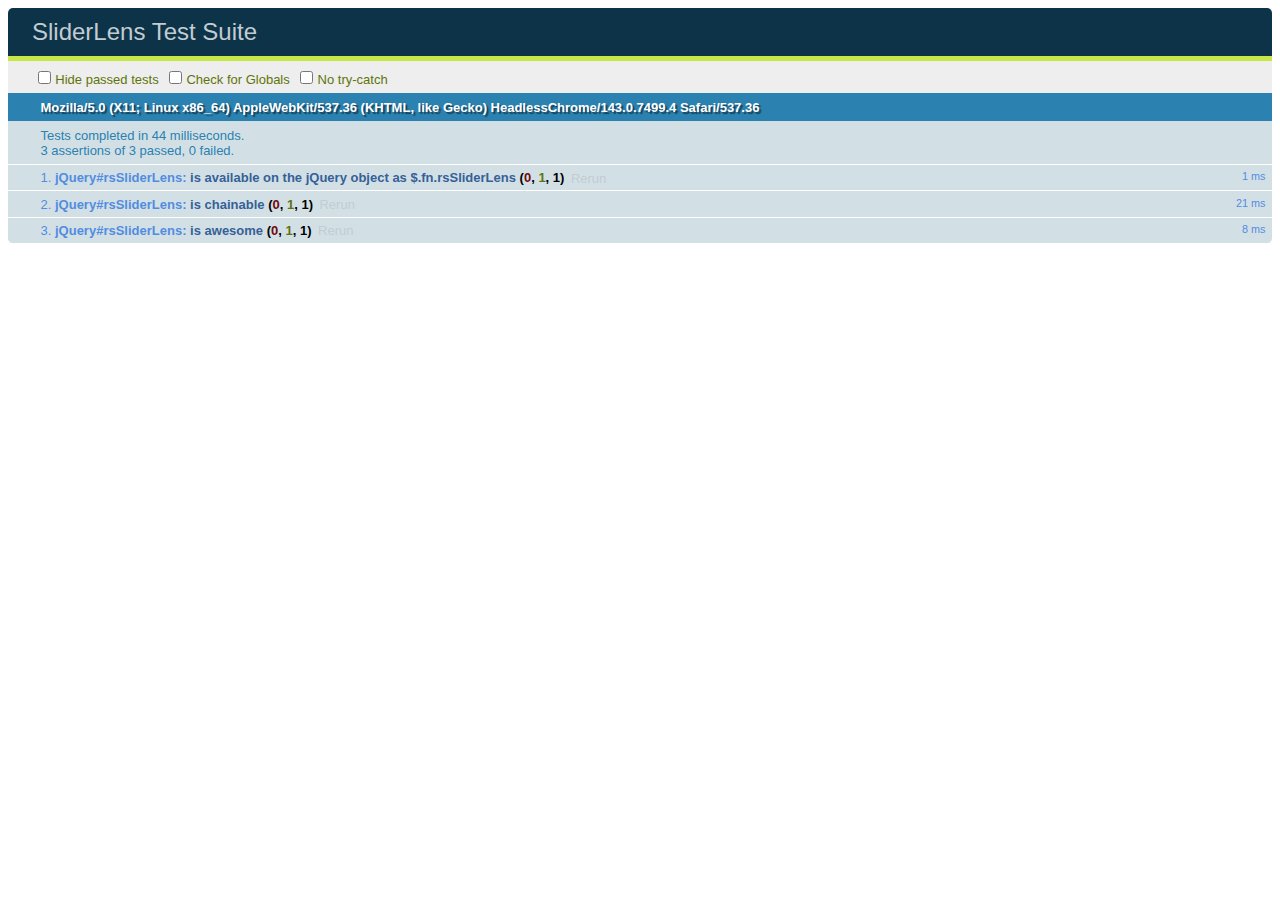
<file: range-control-rssliderlens/range-control-rssliderlens/test/jquery.rsSliderLens.html>
<!DOCTYPE html>
<html>
<head>
  <meta charset="utf-8">
  <title>SliderLens Test Suite</title>
  
  <!-- Load local jQuery. This can be overridden with a ?jquery=___ param. -->
  <script src="../libs/jquery-loader.js"></script>
  
  <!-- Load local QUnit. -->
  <link rel="stylesheet" href="../libs/qunit/qunit.css" media="screen">
  <script src="../libs/qunit/qunit.js"></script>

  <!-- Load local lib and tests. -->
  <script src="../src/jquery.rsSliderLens.js"></script>
  <script src="jquery.rsSliderLens_test.js"></script>
  
  <!-- Removing access to jQuery and $. But it'll still be available as _$, if
       you REALLY want to mess around with jQuery in the console. REMEMBER WE
       ARE TESTING A PLUGIN HERE, THIS HELPS ENSURE BEST PRACTICES. REALLY. -->
  <script>window._$ = jQuery.noConflict(true);</script>
</head>
<body>
  <div id="qunit"></div>
  <div id="qunit-fixture">
    <span>awesome0</span>
    <span>awesome1</span>
    <span>awesome2</span>
  </div>
</body>
</html>
</file>
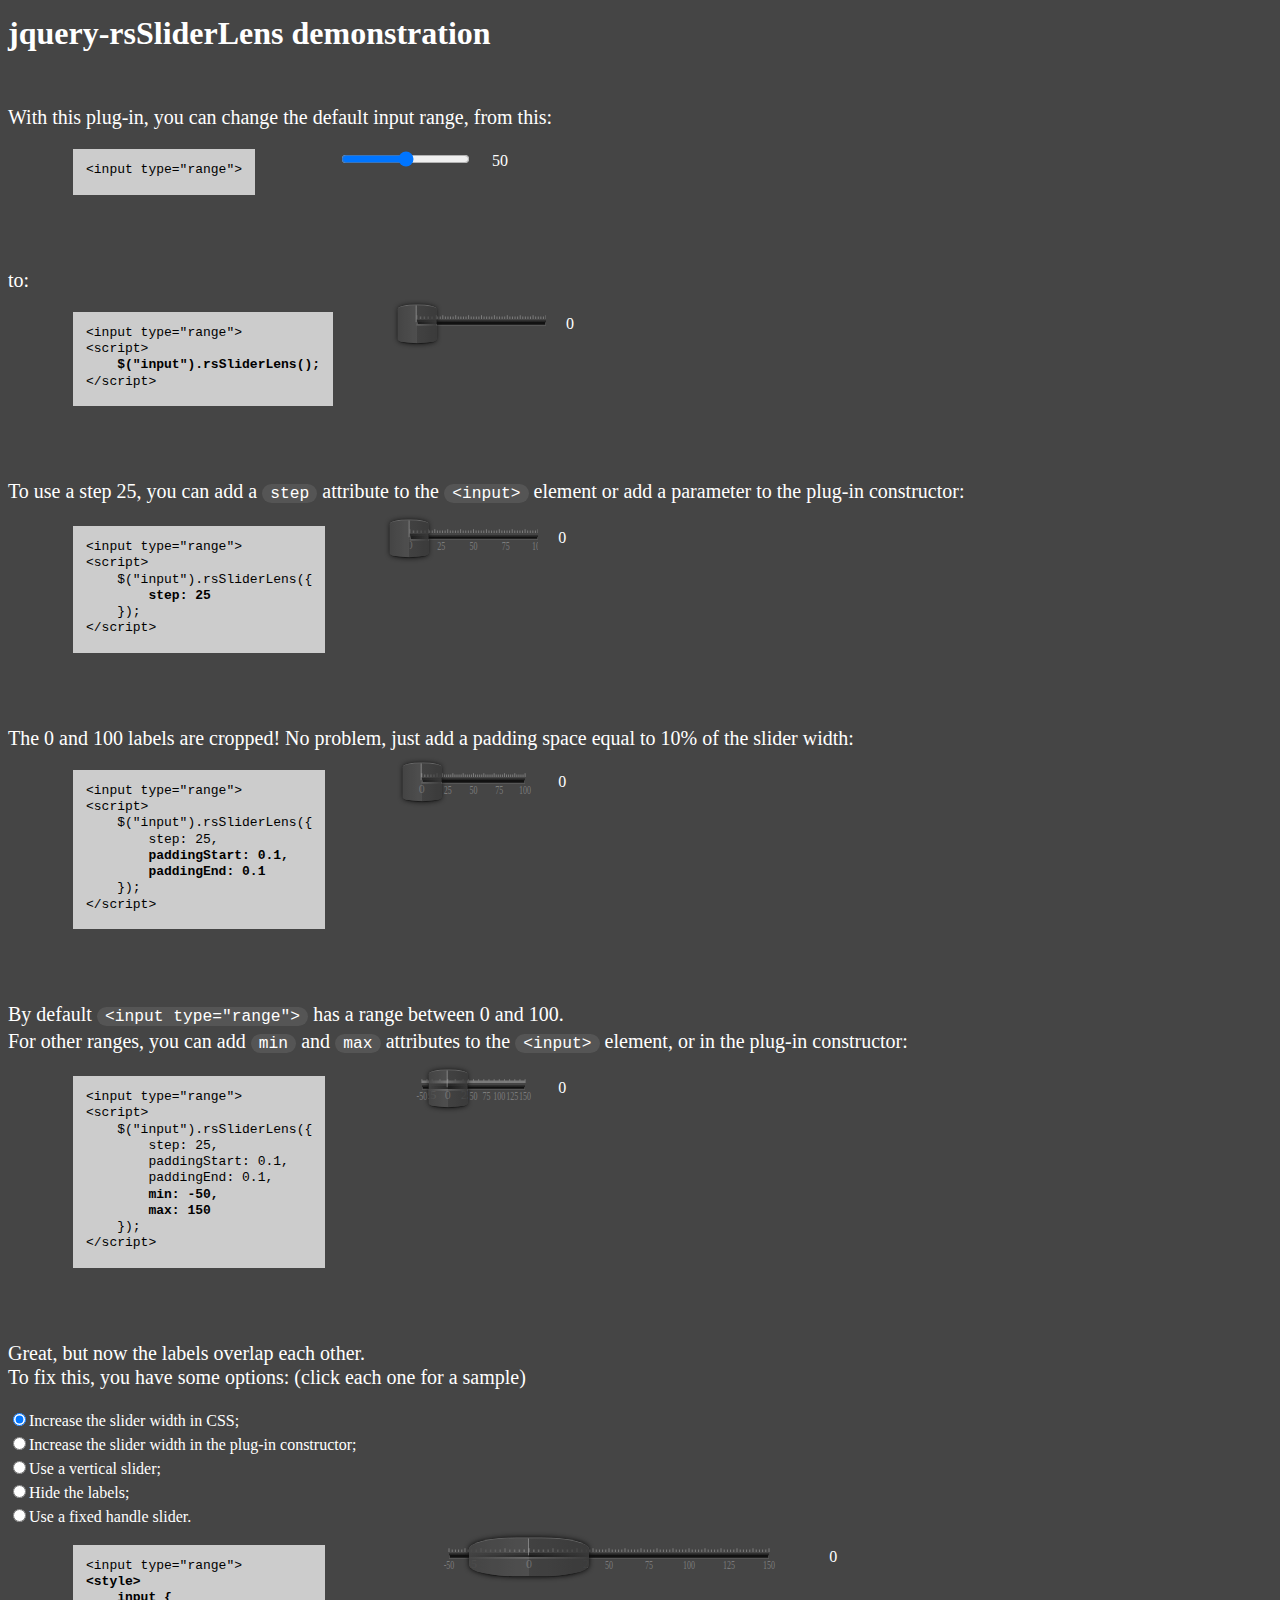
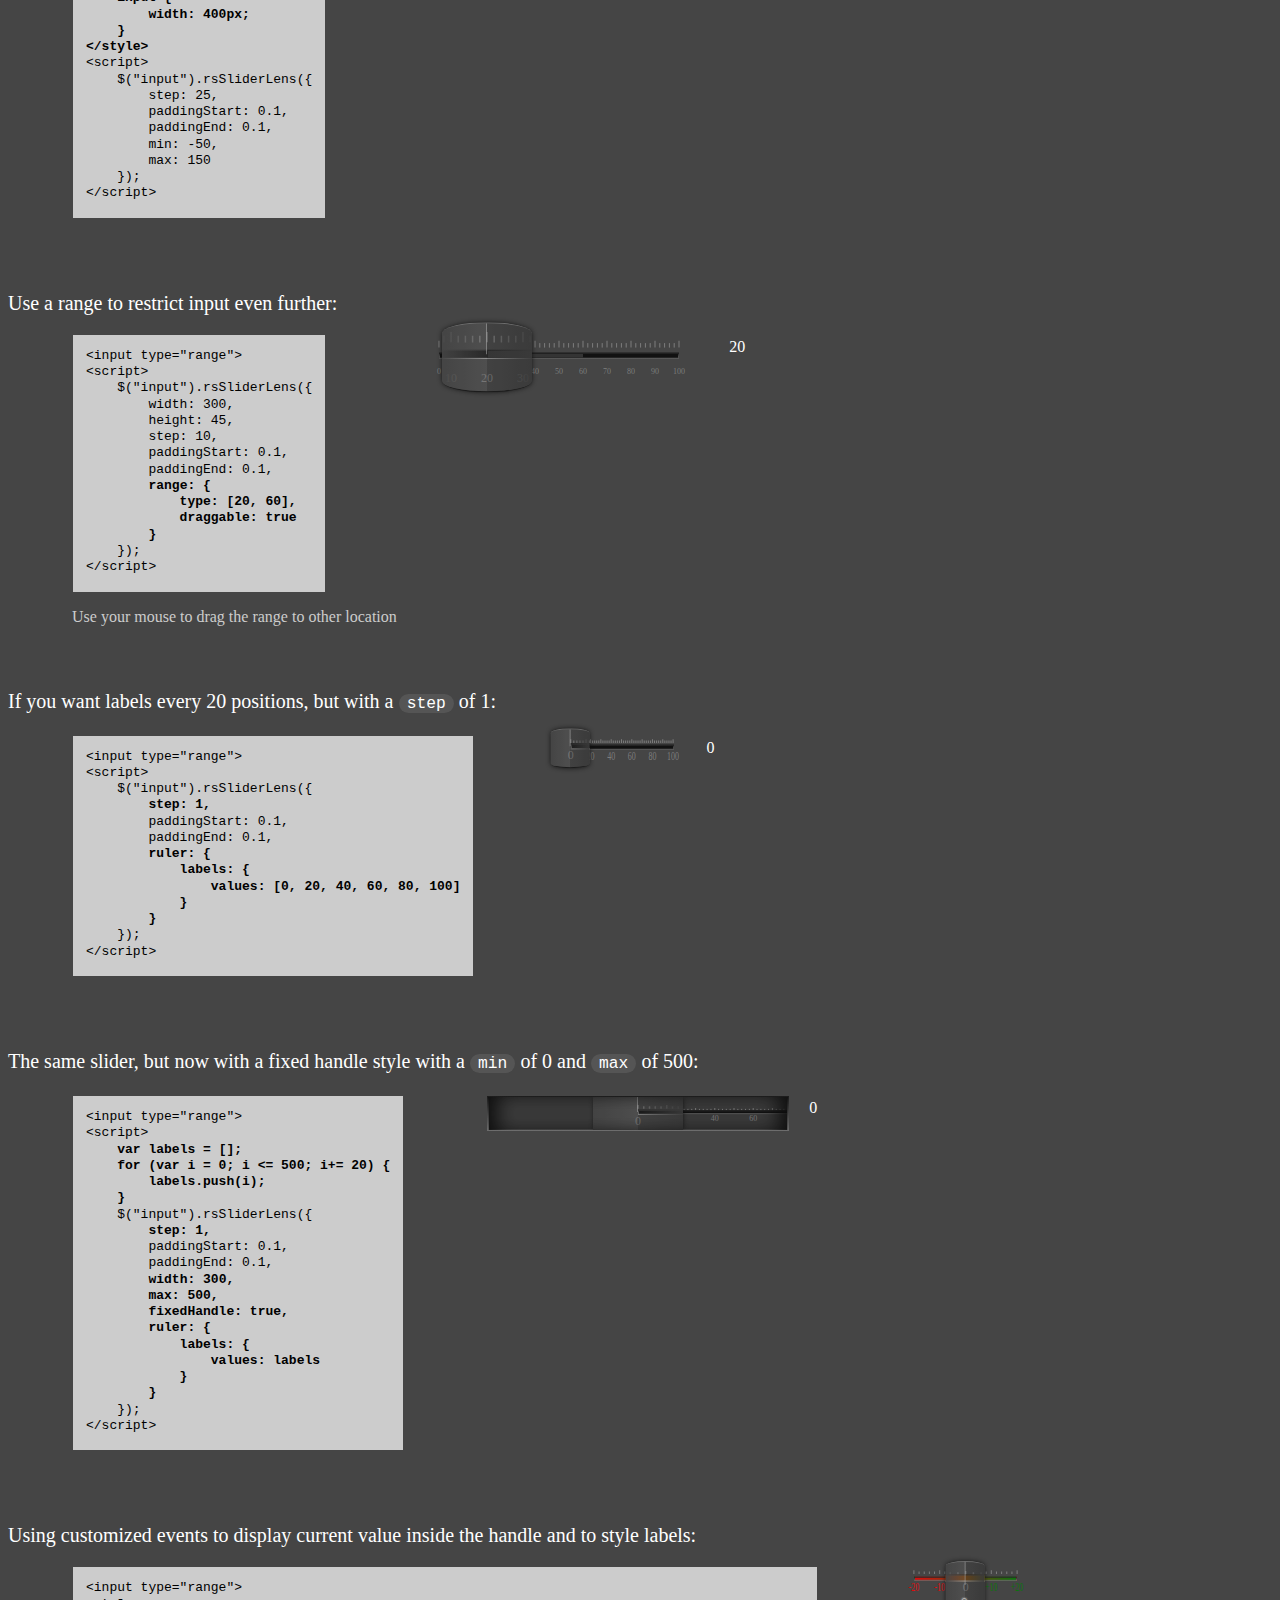
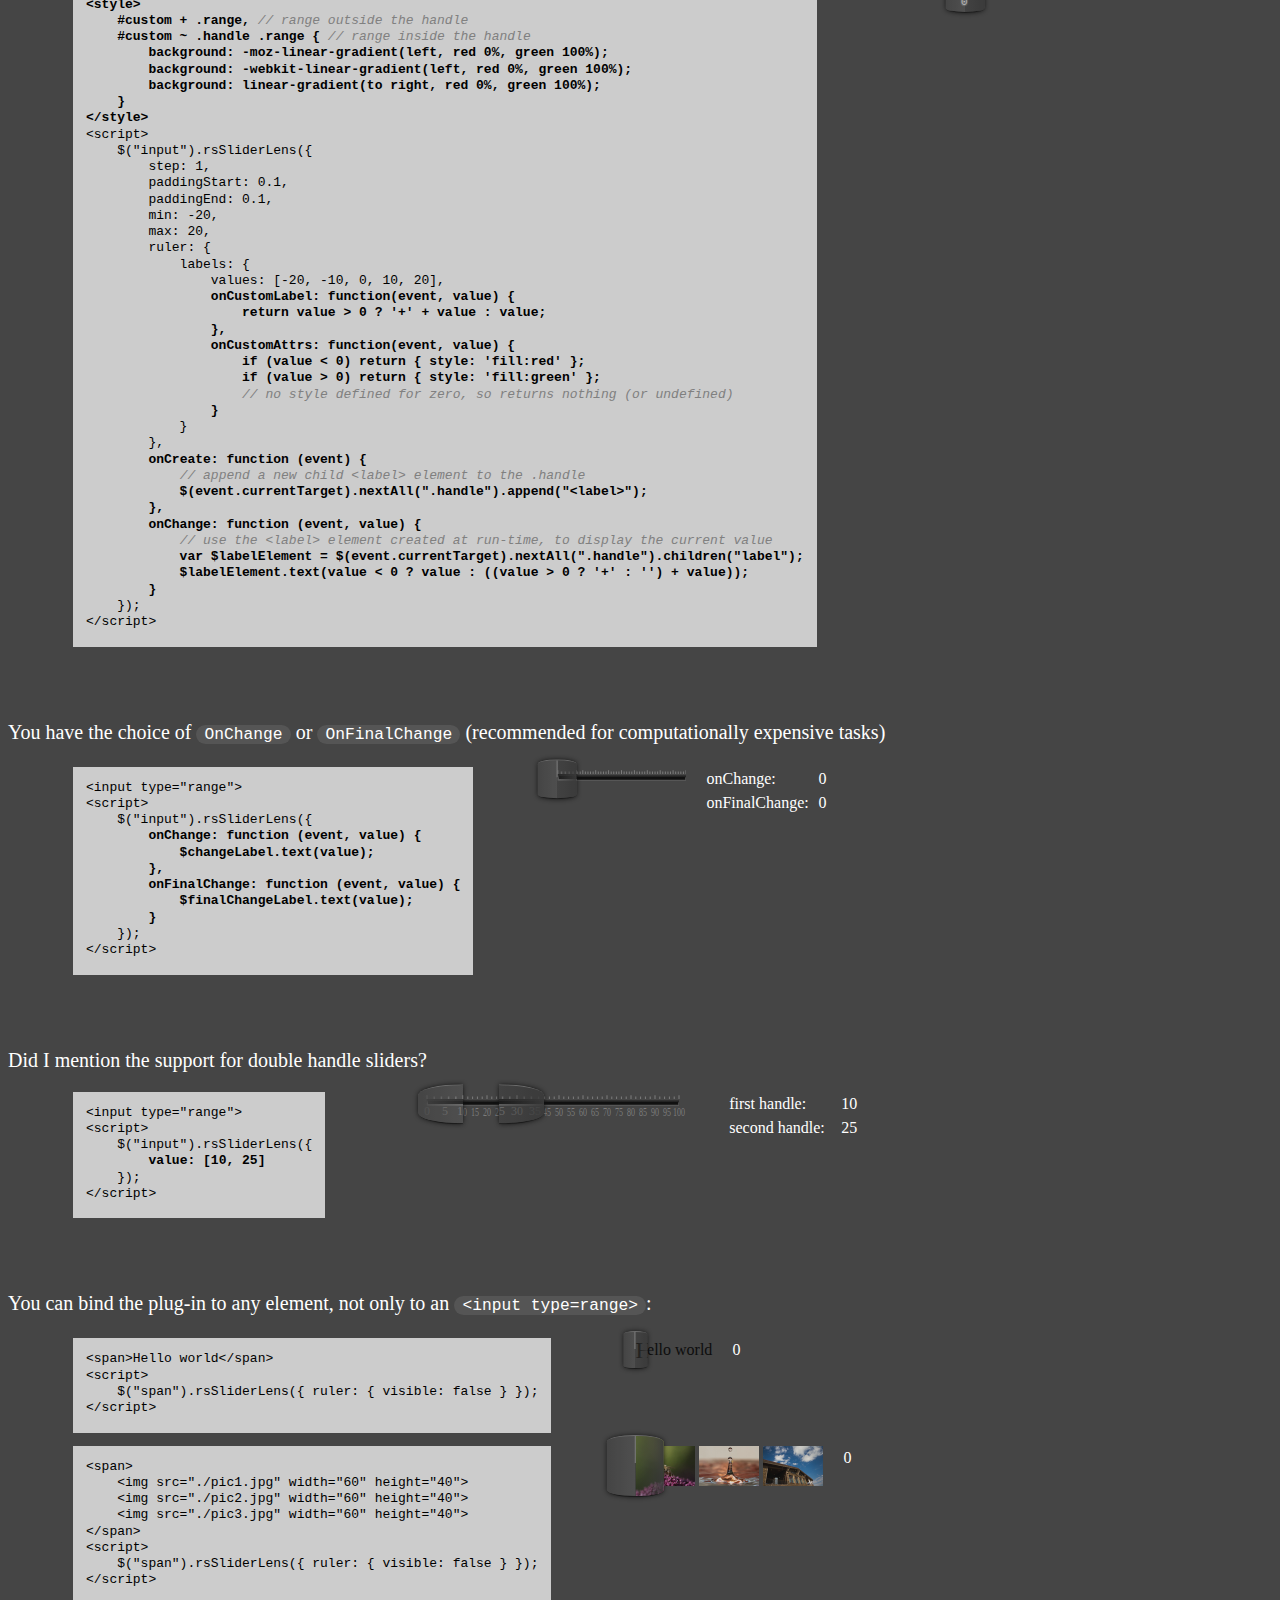
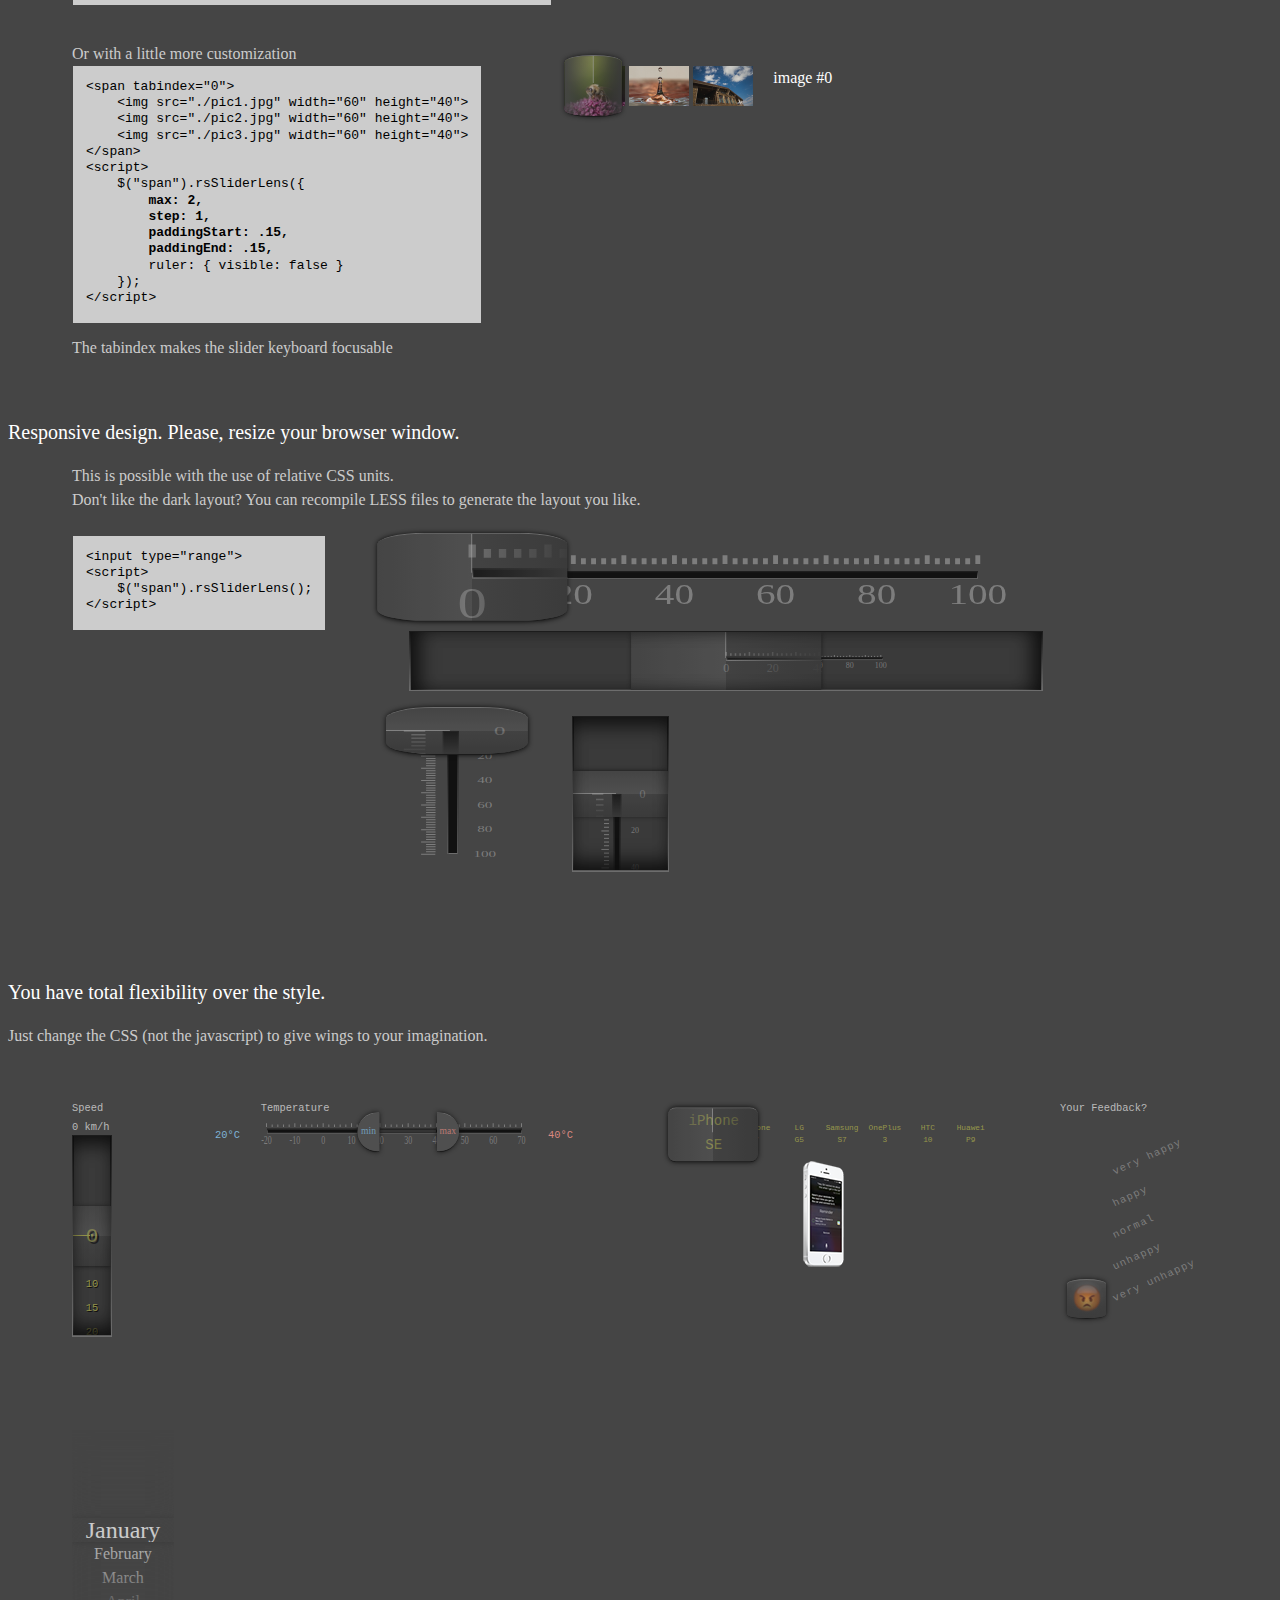
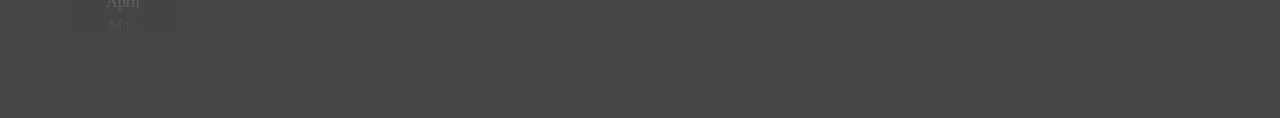
<file: range-control-rssliderlens/range-control-rssliderlens/src/demo/demo.html>
<!DOCTYPE html>
<html>
<head>
    <title>rsSliderLens plugin</title>
    <meta charset="UTF-8">
    <link rel="stylesheet" href="demo.css" />
    <script src="https://ajax.googleapis.com/ajax/libs/jquery/2.1.4/jquery.min.js"></script>
    <script src="../jquery.rsSliderLens.js"></script>
    <style>
        body {
     background-color: #454545;
}
 .sliderlens {
     opacity: .8;
     cursor: pointer;
}
 .sliderlens.focus {
     opacity: 1;
}
 .sliderlens .range {
     background-color: #050505;
     border-width: 0.0625em;
     border-style: solid;
     -webkit-border-image: -webkit-linear-gradient(top,#121212,#787878) 1;
     -moz-border-image: -moz-linear-gradient(top,#121212,#787878) 1;
     -o-border-image: -o-linear-gradient(top,#121212,#787878) 1;
     -ms-border-image: -ms-linear-gradient(top,#121212,#787878) 1;
     border-image: linear-gradient(to bottom,#121212,#787878) 1;
}
 .sliderlens .range > div {
     background-color: #313131;
}
 .sliderlens .range.drag > div {
     cursor: ew-resize;
}
 .sliderlens .range.drag.dragging > div {
     cursor: none;
}
 .sliderlens > .handle, .sliderlens > .handle1, .sliderlens > .handle2 {
     border-radius: 3em/.75em;
     cursor: ew-resize;
     background-color: #454545;
     box-shadow: 0 0 0.3125em -0.03125em #000000;
     border: 0 solid #787878;
     border-bottom-color: #121212;
     border-width: 0.0625em 0;
}
 .sliderlens > .handle:before, .sliderlens > .handle:after, .sliderlens > .handle1:before, .sliderlens > .handle1:after, .sliderlens > .handle2:before, .sliderlens > .handle2:after {
     content: '';
     position: absolute;
     top: 0;
     right: 0;
     bottom: 0;
     left: 0;
}
 .sliderlens > .handle.dragging, .sliderlens > .handle1.dragging, .sliderlens > .handle2.dragging {
     box-shadow: 0 0 0.3125em -0.0625em #000000;
}
 .sliderlens > .handle .range, .sliderlens > .handle1 .range, .sliderlens > .handle2 .range {
     -webkit-border-image: -webkit-linear-gradient(top,#121212,#d1d1d1) 1;
     -moz-border-image: -moz-linear-gradient(top,#121212,#d1d1d1) 1;
     -o-border-image: -o-linear-gradient(top,#121212,#d1d1d1) 1;
     -ms-border-image: -ms-linear-gradient(top,#121212,#d1d1d1) 1;
     border-image: linear-gradient(to bottom,#121212,#d1d1d1) 1;
}
 .sliderlens > .handle:before {
     right: 50%;
     bottom: 55%;
     border-right: 0.0625em solid rgba(186,186,186,0.6);
     z-index: 1;
}
 .sliderlens > .handle:after {
     background: -webkit-linear-gradient(left,rgba(69,69,69,0.95) 0%,rgba(120,120,120,0.25) 50%,rgba(56,56,56,0.25) 50%,rgba(56,56,56,0.95) 100%);
     background: -moz-linear-gradient(left,rgba(69,69,69,0.95) 0%,rgba(120,120,120,0.25) 50%,rgba(56,56,56,0.25) 50%,rgba(56,56,56,0.95) 100%);
     background: -o-linear-gradient(left,rgba(69,69,69,0.95) 0%,rgba(120,120,120,0.25) 50%,rgba(56,56,56,0.25) 50%,rgba(56,56,56,0.95) 100%);
     background: -ms-linear-gradient(left,rgba(69,69,69,0.95) 0%,rgba(120,120,120,0.25) 50%,rgba(56,56,56,0.25) 50%,rgba(56,56,56,0.95) 100%);
     background: linear-gradient(to right,rgba(69,69,69,0.95) 0%,rgba(120,120,120,0.25) 50%,rgba(56,56,56,0.25) 50%,rgba(56,56,56,0.95) 100%);
}
 .sliderlens > .handle1 {
     border-top-right-radius: 0;
     border-bottom-right-radius: 0;
}
 .sliderlens > .handle1:after {
     background: -webkit-linear-gradient(left,rgba(69,69,69,0.95) 0%,rgba(120,120,120,0.25) 100%);
     background: -moz-linear-gradient(left,rgba(69,69,69,0.95) 0%,rgba(120,120,120,0.25) 100%);
     background: -o-linear-gradient(left,rgba(69,69,69,0.95) 0%,rgba(120,120,120,0.25) 100%);
     background: -ms-linear-gradient(left,rgba(69,69,69,0.95) 0%,rgba(120,120,120,0.25) 100%);
     background: linear-gradient(to right,rgba(69,69,69,0.95) 0%,rgba(120,120,120,0.25) 100%);
}
 .sliderlens > .handle2 {
     border-top-left-radius: 0;
     border-bottom-left-radius: 0;
}
 .sliderlens > .handle2:after {
     background: -webkit-linear-gradient(left,rgba(56,56,56,0.25) 0%,rgba(56,56,56,0.95) 100%);
     background: -moz-linear-gradient(left,rgba(56,56,56,0.25) 0%,rgba(56,56,56,0.95) 100%);
     background: -o-linear-gradient(left,rgba(56,56,56,0.25) 0%,rgba(56,56,56,0.95) 100%);
     background: -ms-linear-gradient(left,rgba(56,56,56,0.25) 0%,rgba(56,56,56,0.95) 100%);
     background: linear-gradient(to right,rgba(56,56,56,0.25) 0%,rgba(56,56,56,0.95) 100%);
}
 .sliderlens svg > path {
     stroke: rgba(186,186,186,0.6);
}
 .sliderlens svg > g > text {
     fill: rgba(186,186,186,0.6);
     font-size: .5em;
}
 .sliderlens.vert > .handle, .sliderlens.vert > .handle1, .sliderlens.vert > .handle2 {
     cursor: ns-resize;
     border-radius: 3em/.75em;
}
 .sliderlens.vert > .handle .range, .sliderlens.vert > .handle1 .range, .sliderlens.vert > .handle2 .range {
     -webkit-border-image: -webkit-linear-gradient(top,#121212,#787878) 1;
     -moz-border-image: -moz-linear-gradient(top,#121212,#787878) 1;
     -o-border-image: -o-linear-gradient(top,#121212,#787878) 1;
     -ms-border-image: -ms-linear-gradient(top,#121212,#787878) 1;
     border-image: linear-gradient(to bottom,#121212,#787878) 1;
}
 .sliderlens.vert > .handle:before {
     right: 55%;
     bottom: 50%;
     border-right: none;
     border-bottom: 0.0625em solid rgba(186,186,186,0.6);
}
 .sliderlens.vert > .handle:after {
     background: -webkit-linear-gradient(top,rgba(69,69,69,0.95) 0%,rgba(120,120,120,0.25) 50%,rgba(56,56,56,0.25) 50%,rgba(56,56,56,0.95) 100%);
     background: -moz-linear-gradient(top,rgba(69,69,69,0.95) 0%,rgba(120,120,120,0.25) 50%,rgba(56,56,56,0.25) 50%,rgba(56,56,56,0.95) 100%);
     background: -o-linear-gradient(top,rgba(69,69,69,0.95) 0%,rgba(120,120,120,0.25) 50%,rgba(56,56,56,0.25) 50%,rgba(56,56,56,0.95) 100%);
     background: -ms-linear-gradient(top,rgba(69,69,69,0.95) 0%,rgba(120,120,120,0.25) 50%,rgba(56,56,56,0.25) 50%,rgba(56,56,56,0.95) 100%);
     background: linear-gradient(to bottom,rgba(69,69,69,0.95) 0%,rgba(120,120,120,0.25) 50%,rgba(56,56,56,0.25) 50%,rgba(56,56,56,0.95) 100%);
}
 .sliderlens.vert > .handle1 {
     border-bottom: none;
     border-bottom-left-radius: 0;
     border-bottom-right-radius: 0;
}
 .sliderlens.vert > .handle1:after {
     background: -webkit-linear-gradient(top,rgba(69,69,69,0.95) 0%,rgba(120,120,120,0.25) 100%);
     background: -moz-linear-gradient(top,rgba(69,69,69,0.95) 0%,rgba(120,120,120,0.25) 100%);
     background: -o-linear-gradient(top,rgba(69,69,69,0.95) 0%,rgba(120,120,120,0.25) 100%);
     background: -ms-linear-gradient(top,rgba(69,69,69,0.95) 0%,rgba(120,120,120,0.25) 100%);
     background: linear-gradient(to bottom,rgba(69,69,69,0.95) 0%,rgba(120,120,120,0.25) 100%);
}
 .sliderlens.vert > .handle2 {
     border-top: none;
     border-top-left-radius: 0;
     border-top-right-radius: 0;
}
 .sliderlens.vert > .handle2:after {
     background: -webkit-linear-gradient(top,rgba(56,56,56,0.25) 0%,rgba(56,56,56,0.95) 100%);
     background: -moz-linear-gradient(top,rgba(56,56,56,0.25) 0%,rgba(56,56,56,0.95) 100%);
     background: -o-linear-gradient(top,rgba(56,56,56,0.25) 0%,rgba(56,56,56,0.95) 100%);
     background: -ms-linear-gradient(top,rgba(56,56,56,0.25) 0%,rgba(56,56,56,0.95) 100%);
     background: linear-gradient(to bottom,rgba(56,56,56,0.25) 0%,rgba(56,56,56,0.95) 100%);
}
 .sliderlens.fixed {
     border-width: 0.0625em;
     border-style: solid;
     -webkit-border-image: -webkit-linear-gradient(top,#121212,#787878) 1;
     -moz-border-image: -moz-linear-gradient(top,#121212,#787878) 1;
     -o-border-image: -o-linear-gradient(top,#121212,#787878) 1;
     -ms-border-image: -ms-linear-gradient(top,#121212,#787878) 1;
     border-image: linear-gradient(to bottom,#121212,#787878) 1;
     background-color: #383838;
     cursor: ew-resize;
}
 .sliderlens.fixed:before, .sliderlens.fixed:after {
     content: '';
     position: absolute;
     top: 0;
     right: 0;
     bottom: 0;
     left: 0;
     border-width: 0 0 0.0625em 0;
     border-style: solid;
     pointer-events: none;
     -webkit-border-image: -webkit-linear-gradient(top,#050505,#5f5f5f) 1;
     -moz-border-image: -moz-linear-gradient(top,#050505,#5f5f5f) 1;
     -o-border-image: -o-linear-gradient(top,#050505,#5f5f5f) 1;
     -ms-border-image: -ms-linear-gradient(top,#050505,#5f5f5f) 1;
     border-image: linear-gradient(to bottom,#050505,#5f5f5f) 1;
}
 .sliderlens.fixed:after {
     border-width: 0 0.0625em;
     box-shadow: inset 1em 0 1.25em -0.5em #000000, inset -1em 0 1.25em -0.5em #000000;
}
 .sliderlens.fixed.vert {
     cursor: ns-resize;
}
 .sliderlens.fixed.vert:before {
     border-width: 0 0.0625em;
}
 .sliderlens.fixed.vert:after {
     border-width: 0 0 0.0625em 0;
     box-shadow: inset 0 1em 1.25em -0.5em #000000, inset 0 -1em 1.25em -0.5em #000000;
}
 .sliderlens.fixed > .handle {
     border-radius: 0;
     border: none;
}
 .sliderlens.vert .range.drag > div {
     cursor: ns-resize;
}
 .sliderlens.dragging {
     cursor: none;
}
 .sliderlens.dragging > .handle, .sliderlens.dragging > .handle1, .sliderlens.dragging > .handle2 {
     cursor: none;
}

 </style>
</head>
<body>
    <h1>jquery-rsSliderLens demonstration</h1>
    <p>With this plug-in, you can change the default input range, from this:</p>
    <pre>
&lt;input type="range"&gt;
    </pre>
    <section>
        <!-- 0 -->
        <input type="range">
        <label></label>
    </section>

    <p>to:</p>
    <pre>
&lt;input type="range"&gt;
&lt;script&gt;
    <span>$("input").rsSliderLens();</span>
&lt;/script&gt;
    </pre>
    <section>
        <!-- 1 -->
        <input type="range">
        <label></label>
    </section>

    <p>To use a step 25, you can add a <code>step</code> attribute to the <code>&lt;input&gt;</code> element or add a parameter to the plug-in constructor:</p>
    <pre>
&lt;input type="range"&gt;
&lt;script&gt;
    $("input").rsSliderLens({
        <span>step: 25</span>
    });
&lt;/script&gt;
    </pre>
    <section>
        <!-- 2 -->
        <input type="range">
        <label></label>
    </section>

    <p>The 0 and 100 labels are cropped! No problem, just add a padding space equal to 10% of the slider width:</p>
    <pre>
&lt;input type="range"&gt;
&lt;script&gt;
    $("input").rsSliderLens({
        step: 25,
        <span>paddingStart: 0.1,
        paddingEnd: 0.1</span>
    });
&lt;/script&gt;
    </pre>
    <section>
        <!-- 3 -->
        <input type="range">
        <label></label>
    </section>

    <p>By default <code>&lt;input type="range"&gt;</code> has a range between 0 and 100.<br>
      For other ranges, you can add <code>min</code> and <code>max</code> attributes to the <code>&lt;input&gt;</code> element, or in the plug-in constructor:</p>
    <pre>
&lt;input type="range"&gt;
&lt;script&gt;
    $("input").rsSliderLens({
        step: 25,
        paddingStart: 0.1,
        paddingEnd: 0.1,
        <span>min: -50,
        max: 150</span>
    });
&lt;/script&gt;
    </pre>
    <section>
        <!-- 4 -->
        <input type="range">
        <label></label>
    </section>

    <p>Great, but now the labels overlap each other.<br>
      To fix this, you have some options: (click each one for a sample)</p>
    <aside class="opt1">
        <label><input name="opt" type="radio" value="1" checked>Increase the slider width in CSS;</label>
        <label><input name="opt" type="radio" value="2">Increase the slider width in the plug-in constructor;</label>
        <label><input name="opt" type="radio" value="3">Use a vertical slider;</label>
        <label><input name="opt" type="radio" value="4">Hide the labels;</label>
        <label><input name="opt" type="radio" value="5">Use a fixed handle slider.</label>
    </aside>

    <div id="o1">
    <pre>
&lt;input type="range"&gt;
<span>&lt;style&gt;
    input {
        width: 400px;
    }
&lt;/style&gt;</span>
&lt;script&gt;
    $("input").rsSliderLens({
        step: 25,
        paddingStart: 0.1,
        paddingEnd: 0.1,
        min: -50,
        max: 150
    });
&lt;/script&gt;
    </pre>
        <section>
            <!-- 5 -->
            <input type="range">
            <label></label>
        </section>
    </div>

    <div id="o2">
    <pre>
&lt;input type="range"&gt;
&lt;script&gt;
    $("input").rsSliderLens({
        <span>width: 400,</span>
        step: 25,
        paddingStart: 0.1,
        paddingEnd: 0.1,
        min: -50,
        max: 150
    });
&lt;/script&gt;
    </pre>
        <section>
            <!-- 6 -->
            <input type="range">
            <label></label>
        </section>
    </div>

    <div id="o3">
    <pre>
&lt;input type="range"&gt;
<span>&lt;style&gt;
    input {
        width: 40px;
        height: 300px;
    }
&lt;/style&gt;</span>
&lt;script&gt;
    $("input").rsSliderLens({
        step: 25,
        paddingStart: 0.1,
        paddingEnd: 0.1,
        min: -50,
        max: 150
    });
&lt;/script&gt;
    </pre>
        <section>
            <!-- 7 -->
            <input type="range">
            <label></label>
        </section>
    </div>

    <div id="o4">
    <pre>
&lt;input type="range"&gt;
&lt;script&gt;
    $("input").rsSliderLens({
        step: 25,
        min: -50,
        max: 150,
        <span>ruler: {
            labels: {
                visible: false
            }
        }</span>
    });
&lt;/script&gt;
    </pre>
        <section>
            <!-- 8 -->
            <input type="range">
            <label></label>
        </section>
    </div>

    <div id="o5">
    <pre>
&lt;input type="range"&gt;
&lt;script&gt;
    $("input").rsSliderLens({
        step: 25,
        paddingStart: 0.1,
        paddingEnd: 0.1,
        min: -50,
        max: 150,
        <span>fixedHandle: true,
        ruler: {
            size: 4 <mark>// 400% of the &lt;input type=range&gt; width</mark>
        }</span>
    });
&lt;/script&gt;
    </pre>
        <section>
            <!-- 9 -->
            <input type="range">
            <label></label>
        </section>
    </div>

    <p>Use a range to restrict input even further:</p>
    <pre>
&lt;input type="range"&gt;
&lt;script&gt;
    $("input").rsSliderLens({
        width: 300,
        height: 45,
        step: 10,
        paddingStart: 0.1,
        paddingEnd: 0.1,
        <span>range: {
            type: [20, 60],
            draggable: true
        }</span>
    });
&lt;/script&gt;
    </pre>
    <section>
        <!-- 10 -->
        <input type="range">
        <label></label>
    </section>
    <p class="small">Use your mouse to drag the range to other location</p>

    <p>If you want labels every 20 positions, but with a <code>step</code> of 1:</p>
    <pre>
&lt;input type="range"&gt;
&lt;script&gt;
    $("input").rsSliderLens({
        <span>step: 1,</span>
        paddingStart: 0.1,
        paddingEnd: 0.1,
        <span>ruler: {
            labels: {
                values: [0, 20, 40, 60, 80, 100]
            }
        }</span>
    });
&lt;/script&gt;
    </pre>
    <section>
        <!-- 11 -->
        <input type="range">
        <label></label>
    </section>

    <p>The same slider, but now with a fixed handle style with a <code>min</code> of 0 and <code>max</code> of 500:</p>
    <pre>
&lt;input type="range"&gt;
&lt;script&gt;
    <span>var labels = [];
    for (var i = 0; i <= 500; i+= 20) {
        labels.push(i);
    }</span>
    $("input").rsSliderLens({
        <span>step: 1,</span>
        paddingStart: 0.1,
        paddingEnd: 0.1,
        <span>width: 300,
        max: 500,
        fixedHandle: true,
        ruler: {
            labels: {
                values: labels
            }
        }</span>
    });
&lt;/script&gt;
    </pre>
    <section>
        <!-- 12 -->
        <input type="range">
        <label></label>
    </section>

    <p>Using customized events to display current value inside the handle and to style labels:</p>
    <pre>
&lt;input type="range"&gt;
<span>&lt;style&gt;
    #custom + .range, <mark>// range outside the handle </mark>
    #custom ~ .handle .range { <mark>// range inside the handle </mark>
        background: -moz-linear-gradient(left, red 0%, green 100%);
        background: -webkit-linear-gradient(left, red 0%, green 100%);
        background: linear-gradient(to right, red 0%, green 100%);
    }
&lt;/style&gt;</span>
&lt;script&gt;
    $("input").rsSliderLens({
        step: 1,
        paddingStart: 0.1,
        paddingEnd: 0.1,
        min: -20,
        max: 20,
        ruler: {
            labels: {
                values: [-20, -10, 0, 10, 20],
                <span>onCustomLabel: function(event, value) {
                    return value > 0 ? '+' + value : value;
                },
                onCustomAttrs: function(event, value) {
                    if (value < 0) return { style: 'fill:red' };
                    if (value > 0) return { style: 'fill:green' };
                    <mark>// no style defined for zero, so returns nothing (or undefined)</mark>
                }</span>
            }
        },
        <span>onCreate: function (event) {
            <mark>// append a new child &lt;label&gt; element to the .handle</mark>
            $(event.currentTarget).nextAll(".handle").append("&lt;label&gt;");
        },
        onChange: function (event, value) {
            <mark>// use the &lt;label&gt; element created at run-time, to display the current value</mark>
            var $labelElement = $(event.currentTarget).nextAll(".handle").children("label");
            $labelElement.text(value < 0 ? value : ((value > 0 ? '+' : '') + value));
        }</span>
    });
&lt;/script&gt;
    </pre>
    <section>
        <!-- 13 -->
        <input type="range" id="custom">
    </section>

    <p>You have the choice of <code>OnChange</code> or <code>OnFinalChange</code> (recommended for computationally expensive tasks)</p>
    <pre>
&lt;input type="range"&gt;
&lt;script&gt;
    $("input").rsSliderLens({
        <span>onChange: function (event, value) {
            $changeLabel.text(value);
        },
        onFinalChange: function (event, value) {
            $finalChangeLabel.text(value);
        }</span>
    });
&lt;/script&gt;
    </pre>
    <section>
        <!-- 14 -->
        <input type="range">
        <aside id="changeLabels">
            <label></label>
            <label></label>
        </aside>
    </section>

    <p>Did I mention the support for double handle sliders?</p>
    <pre>
&lt;input type="range"&gt;
&lt;script&gt;
    $("input").rsSliderLens({
        <span>value: [10, 25]</span>
    });
&lt;/script&gt;
    </pre>
    <section>
        <!-- 15 -->
        <input type="range">
        <aside id="doubleHandleLabels">
            <label></label>
            <label></label>
        </aside>
    </section>

    <p>You can bind the plug-in to any element, not only to an <code>&lt;input type=range&gt;</code>:</p>
    <pre>
&lt;span&gt;Hello world&lt;/span&gt;
&lt;script&gt;
    $("span").rsSliderLens({ ruler: { visible: false } });
&lt;/script&gt;
    </pre>
    <section class="bottommargin">
        <!-- 16 -->
        <span class="slider">Hello world</span>
        <label></label>
    </section><br>

    <pre>
&lt;span&gt;
    &lt;img src="./pic1.jpg" width="60" height="40"&gt;
    &lt;img src="./pic2.jpg" width="60" height="40"&gt;
    &lt;img src="./pic3.jpg" width="60" height="40"&gt;
&lt;/span&gt;
&lt;script&gt;
    $("span").rsSliderLens({ ruler: { visible: false } });
&lt;/script&gt;
    </pre>
    <section>
        <!-- 17 -->
        <span class="slider">
            <img src="./pic1.jpg" width="60" height="40">
            <img src="./pic2.jpg" width="60" height="40">
            <img src="./pic3.jpg" width="60" height="40">
        </span>
        <label></label>
    </section>

    <p class="small"><br>Or with a little more customization</p>
    <pre>
&lt;span tabindex="0"&gt;
    &lt;img src="./pic1.jpg" width="60" height="40"&gt;
    &lt;img src="./pic2.jpg" width="60" height="40"&gt;
    &lt;img src="./pic3.jpg" width="60" height="40"&gt;
&lt;/span&gt;
&lt;script&gt;
    $("span").rsSliderLens({
        <span>max: 2,
        step: 1,
        paddingStart: .15,
        paddingEnd: .15,</span>
        ruler: { visible: false }
    });
&lt;/script&gt;
    </pre>
    <section class="bottommargin">
        <!-- 18 -->
        <span class="slider" tabindex="0">
            <img src="./pic1.jpg" width="60" height="40">
            <img src="./pic2.jpg" width="60" height="40">
            <img src="./pic3.jpg" width="60" height="40">
        </span>
        <label class="imgs"></label>
    </section>
    <p class="small">The tabindex makes the slider keyboard focusable</p>

    <p>Responsive design. Please, resize your browser window.</p>
    <p class="small">This is possible with the use of relative CSS units.<br>Don't like the dark layout? You can recompile LESS files to generate the layout you like.</p><br>
    <pre>
&lt;input type="range"&gt;
&lt;script&gt;
    $("span").rsSliderLens();
&lt;/script&gt;
    </pre>
    <section class="resize">
        <!-- 19 -->
        <input class="horiz" type="range"><br>
        <!-- 20 -->
        <input class="horiz" type="range"><br>
        <!-- 21 -->
        <input class="vert" type="range">
        <!-- 22 -->
        <input class="vert" type="range">
    </section>

    <p>You have total flexibility over the style.</p>
    <p class="small cssfun">Just change the CSS (not the javascript) to give wings to your imagination.</p>
    <section id="cssfun1">
        <label></label>
        <!-- 23 -->
        <span class="slider" tabindex="0"></span>
    </section>

    <section id="cssfun2">
        <label></label>
        <!-- 24 -->
        <input type="range">
        <label></label>
    </section>

    <section id="cssfun3">
        <!-- 25 -->
        <span class="slider" tabindex="0"> <!-- tabindex to enable keyboard focus -->
            <ul>
                <li>
                iPhone<br>SE</li><li>
                iPhone<br>7</li><li>
                LG<br>G5</li><li>
                Samsung<br>S7</li><li>
                OnePlus<br>3</li><li>
                HTC<br>10</li><li>
                Huawei<br>P9</li>
            </ul>
        </span>
        <figure class="phone0"></figure>
    </section>

    <section id="cssfun4">
        <!-- 26 -->
        <input type="range">
    </section>

    <section id="cssfun5">
        <!-- 27 -->
        <span class="slider" tabindex="0">
            January<br>
            February<br>
            March<br>
            April<br>
            May<br>
            June<br>
            July<br>
            August<br>
            September<br>
            October<br>
            November<br>
            December
        </span>
    </section>

    <script>
        $("#cssfun1 .slider").html(function() {
            var str = "";
            for(var speed = 0; speed <= 200; speed += 5) {
                str += speed + "<br>";
            }
            return str;
        });

        var $inputs = $("input[type=range], span.slider"),
            change = function (event, value, isFirstHandle) {
                $(event.currentTarget).parent("div").next("label").text(value);
            };
        $inputs.eq(0).change(function () {
            $(this).next("label").text(this.value);
        }).change();

        $inputs.eq(1).rsSliderLens({ onChange: change });
        $inputs.eq(2).rsSliderLens({ step: 25, onChange: change });
        $inputs.eq(3).rsSliderLens({ step: 25, paddingStart: 0.1, paddingEnd: 0.1, onChange: change });
        $inputs.eq(4).rsSliderLens({ step: 25, paddingStart: 0.1, paddingEnd: 0.1, min: -50, max: 150, onChange: change });
        $inputs.eq(5).rsSliderLens({ step: 25, paddingStart: 0.1, paddingEnd: 0.1, min: -50, max: 150, onChange: change });
        $inputs.eq(6).rsSliderLens({ width: 400, step: 25, paddingStart: 0.1, paddingEnd: 0.1, min: -50, max: 150, onChange: change });
        $inputs.eq(7).rsSliderLens({ step: 25, paddingStart: 0.1, paddingEnd: 0.1, min: -50, max: 150, onChange: change });
        $inputs.eq(8).rsSliderLens({ step: 25, min: -50, max: 150, ruler: { labels: { visible: false }}, onChange: change });
        $inputs.eq(9).rsSliderLens({ step: 25, paddingStart: 0.1, paddingEnd: 0.1, min: -50, max: 150, fixedHandle: true,
            ruler: { size: 4 }, onChange: change
        });
        $inputs.eq(10).rsSliderLens({ width: 300, height: 45, step: 10, paddingStart: 0.1, paddingEnd: 0.1, range: { type: [20, 60], draggable: true }, onChange: change });
        $inputs.eq(11).rsSliderLens({ step: 1, paddingStart: 0.1, paddingEnd: 0.1, ruler: { labels: { values: [0, 20, 40, 60, 80, 100] }}, onChange: change });

        var labels = [];
        for (var i = 0; i <= 500; i+= 20) {
            labels.push(i);
        }
        $inputs.eq(12).rsSliderLens({ step: 1, paddingStart: 0.1, paddingEnd: 0.1, width: 300, max: 500, fixedHandle: true, ruler: { labels: { values: labels }, size: 4 }, onChange: change });
        $inputs.eq(13).rsSliderLens({ step: 1, paddingStart: 0.1, paddingEnd: 0.1, min: -20, max: 20,
            ruler: {
                labels: {
                    values: [-20, -10, 0, 10, 20],
                    onCustomLabel: function(event, value) {
                        return value > 0 ? '+' + value : value;
                    },
                    onCustomAttrs: function(event, value) {
                        if (value < 0) return { style: 'fill:red' };
                        if (value > 0) return { style: 'fill:green' };
                        // no style defined for zero, so returns nothing (or undefined)
                    }
                  }
                },
                onCreate: function (event) {
                    // append a new child <label> element to the .handle
                    $(event.currentTarget).nextAll(".handle").append("<label>");
                },
                onChange: function (event, value) {
                    // use the <label> element created at run-time, to display the current value
                    var $labelElement = $(event.currentTarget).nextAll(".handle").children("label");
                    $labelElement.text(value < 0 ? value : ((value > 0 ? '+' : '') + value));
                }
            });
        $inputs.eq(14).rsSliderLens({
            onChange: function (event, value) {
                $("#changeLabels label").first().text(value);
            },
            onFinalChange: function (event, value) {
                $("#changeLabels label").last().text(value);
            }
        });
        $inputs.eq(15).rsSliderLens({
            step: 5,
            width: 300,
            paddingStart: .1,
            paddingEnd: .1,
            value: [10, 25],
            onChange: function (event, value, isFirstHandle) {
                $("#doubleHandleLabels label").eq(isFirstHandle ? 0 : 1).text(value);
            }
        });
        $inputs.slice(16, 18).rsSliderLens({ ruler: { visible: false }, onChange: change });
        $inputs.eq(18).rsSliderLens({ max: 2, step: 1, paddingStart: .15, paddingEnd: .15, ruler: { visible: false }, onChange: change });

        $inputs.eq(19).rsSliderLens({ paddingStart: .1, paddingEnd: .1, ruler: { labels: { values: [0, 20, 40, 60, 80, 100] }} });
        $inputs.eq(20).rsSliderLens({ paddingStart: .1, paddingEnd: .1, fixedHandle: true, ruler: { labels: { values: [0, 20, 40, 60, 80, 100] }} });
        $inputs.eq(21).rsSliderLens({ width: 50, paddingStart: .1, paddingEnd: .1, orientation: 'vert', ruler: { labels: { values: [0, 20, 40, 60, 80, 100] }} });
        $inputs.eq(22).rsSliderLens({ width: 50, paddingStart: .1, paddingEnd: .1, orientation: 'vert', fixedHandle: true, ruler: { labels: { values: [0, 20, 40, 60, 80, 100] }} });

        $("aside input[type=radio]").change(function() {
            $("aside").removeClass("opt1 opt2 opt3 opt4 opt5").addClass("opt" + this.value);
        });
        $("#o1, #o2, #o3, #o4, #o5").hide();

        $inputs.eq(23).rsSliderLens({
            min: 0,
            max: 200,
            height: 200,
            fixedHandle: true,
            step: 1,
            paddingStart: .012,
            paddingEnd: .012,
            handle: {
                zoom: 2
            },
            ruler: {
                visible: false
            },
            onChange: function (event, value, isFirstHandle) {
                $("#cssfun1 > label").text(value + " km/h");
            }
        });

        $inputs.eq(24).rsSliderLens({
            paddingStart: .075,
            paddingEnd: .075,
            value: [20, 40],
            width: 300,
            step: 1,
            min: -20,
            max: 70,
            handle: {
                size: .15
            },
            range: {
                type: 'between'
            },
            ruler: {
                labels: {
                    values: [-20, -10, 0, 10, 20, 30, 40, 50, 60, 70]
                }
            },
            onChange: function (event, value, isFirstHandle) {
                $("#cssfun2 > label").eq(isFirstHandle ? 0 : 1).text(value + "°C");
            }
        });

        var animObj = {
            $figure: $("#cssfun3 > figure")
        };
        $inputs.eq(25).rsSliderLens({
            min: 0,
            max: 6,
            step: 1,
            paddingStart: .07,
            paddingEnd: .07,
            ruler: {
                visible: false
            },
            handle: {
                zoom: 1.8,
                animation: 300
            },
            onChange: function (event, value, isFirstHandle) {
                if (animObj.timeoutIdHide) {
                    clearTimeout(animObj.timeoutIdHide);
                }
                animObj.timeoutIdHide = setTimeout(function () {
                    animObj.$figure.removeClass('phone0 phone1 phone2 phone3 phone4 phone5 phone6');
                    if (animObj.timeoutIdShow) {
                        clearTimeout(animObj.timeoutIdShow);
                    }
                    animObj.timeoutIdShow = setTimeout(function() {
                        animObj.$figure.addClass('phone' + value);
                        delete animObj.timeoutIdShow;
                    }, 100);
                    delete animObj.timeoutIdHide;
                }, 200);
            }
        });

        $inputs.eq(26).rsSliderLens({
            height: 211,
            min: 0,
            max: 4,
            step: 1,
            flipped: true,
            paddingStart: .2,
            paddingEnd: .2,
            handle: {
                pos: .2,
                zoom: 1
            },
            ruler: {
                labels: {
                    pos: .4,
                    onCustomLabel: function (event, value) {
                        switch (value) {
                            case 0: return 'very unhappy';
                            case 1: return 'unhappy';
                            case 2: return 'normal';
                            case 3: return 'happy';
                            case 4: return 'very happy';
                        }
                    },
                    onCustomAttrs: function (event, value, x, y) {
                        return {
                            transform: 'rotate(-25 ' + x + ',' + y + ')',
                            'text-anchor': 'start'
                        };
                    }
                },
                tickMarks: {
                    short: { visible: false },
                    long: { visible: false }
                },
                onCustom: function(event, $svg, width, height, zoom, magnifiedRuler, createSvgDomFunc) {
                    if (magnifiedRuler) {
                        $svg.append(createSvgDomFunc('image', { width: 30, height: 155, x: 38, y: 27, 'href': './emotions.png' }));
                    }
                }
            }
        });

        $inputs.eq(27).rsSliderLens({
            min: 1,
            max: 12,
            height: 200,
            fixedHandle: true,
            step: 1,
            paddingStart: .04,
            paddingEnd: .04,
            handle: {
                size: .12
            },
            ruler: {
                visible: false
            }
        });

        var resizeObj = {
            timeoutId: null,
            doResize: function () {
                $inputs.eq(19).add($inputs.eq(21)).rsSliderLens('resizeUpdate');
                resizeObj.timeoutId = null;
            },
            resize: function () {
                if (!resizeObj.timeoutId) {
                    resizeObj.timeoutId = setTimeout(resizeObj.doResize, 100);
                }
            }
        };
        resizeObj.doResize();
        $(window).bind('resize', resizeObj.resize);
    </script>
</body>
</html>
</file>
<file: css/styles.css>
.wrapper{
    width: 500px;
    max-width: 100%;
    margin: 3rem auto;
}

h1{
    text-align: center;
    font-weight: normal;
    margin: 3rem 1rem;
}

h2{
    font-size: 1.1rem;
    margin: 0 0 1rem 0;
    padding-left: 1.5rem;
    color: #606060;
    font-weight: normal;
}

.row{
    margin-bottom: 3rem;
    display: flex;
    width: 100%;
    align-items: center;
    position: relative;
}

tc-range-slider{
    flex: 1;
}

label{
    margin: 0 1rem;
    width: 2rem;
    text-align: center;
}

.value{
    position: absolute;
    left: 50%;
    transform: translateX(-50%);
    top: -1.2rem;
}

.desc{
    text-align: center;
    padding: 0 1rem 1rem 1rem;
}

.drawing-preview {
    background: rgb(34, 34, 34);
}
</file>
<file: css/brush_style.css>
.active-tab{
    background : #4ab2ff;
    color:white;
}

.setting-header-text{
    font-size: 20px;
    font-weight:bold;

}
.detail-set-group{
    padding: 1.5rem 0;
}
.detail-set-group:first-child{
    padding-top:0 !important;
}
.detail-set-group:last-child{
    padding-bottom: 0 !important;
}
.detail-set-header{
    font-size:1.125rem;
    font-weight:bold;
}
.detail-set-control{
    color:lightgrey;
    font-size: 1.125rem;
}
.cancel-btn{
    font-size:1.125rem;
    font-weight: bold;
    padding:4px 24px;
    color:grey;
    cursor: pointer;
}
.cancel-btn:active{
    color:lightgray;
}
.color-panel{
    display: none;
<<<<<<< HEAD
    opacity: 0;
    -webkit-transition: 1s ease-in-out;
    transition: 1s ease-in-out;
=======
>>>>>>> 594bc375b86a86c4b0a3b246fe782574f9267f17
}
.color-panel.active{
    display: flex;
    flex-direction: column;
<<<<<<< HEAD
    opacity: 1;
    -webkit-transition: 1s ease-in-out;
    transition: 1s ease-in-out;
=======
>>>>>>> 594bc375b86a86c4b0a3b246fe782574f9267f17
}
.btn-colorPanel{
    font-size: 0.85rem;
    border: 1px solid lightgrey;
    border-radius: 1rem;
    padding: 0 1rem;
}
.btn-colorPanel.active{
    border: 1px solid black;
}
.done-btn{
    font-size:1.125rem;
    font-weight: bold;
    padding:4px 24px;
    border:1px solid #000;
    border-radius: 30px;
    cursor: pointer;
}
.done-btn:active{
    border:1px solid gray;
}
.set-tab{
    font-size: 1.125rem;
    padding-left: 1.5rem;
    padding-top: 1rem;
    padding-bottom: 1rem;
    font-weight:400;
    margin-top: 1.5rem;
    margin-bottom: 1.5rem;
}
.set-tab:first-child{
    margin-top:0;
}

.nav-panel{
    overflow-y: scroll;
    max-height: 100%;
    -ms-overflow-style: none;
    scrollbar-width: none;
}
.nav-panel::-webkit-scrollbar {
    display: none;
}

.detail-set-panel{
    display: none;
    height: 100%;
    overflow-y:auto ;
    overflow-x: hidden;
}

.detail-set-option{
    font-size: 1rem;
    font-weight: 400;
    padding-bottom: 2rem;
}

.detail-set-sub-option{
    font-size: 1rem;
    font-weight: 400;
    padding-bottom: 1rem;
}
.detail-set-sub-option>div:first-child{
    padding-bottom: 0.5rem !important;
    padding-top: 0.5rem !important;
}

.active-panel{
    display:flex;
}

.drawing-preview{
    width:100%;
    height:100%;
}

.preview-img{
    width:100%;
    height:100%;
    border: gray 1px solid;
    background: rgb(34, 34, 34);
}

.drawing-setting-panel{
    position:absolute;
    top:0;
    left:0;
    background:#f9f9f9;
    width:100%;
    display:none;
}
.drawing-setting-panel.active{
    display: block;
}
.switch-btn-container{
    border: 2px solid lightgrey;
    border-radius: 20px;
}
.switch-btn-container{
    padding: 0.1rem 0.1rem;
}
.switch-btn{
    border-radius: 20px;
    width:50%;
    text-align: center;
    line-height:1.8;
}
.switch-btn.active{
    background:#4ab2ff;
    color:#fff;
}

.detail-set-sub-body{
    display: none;
}
.detail-set-sub-body.active{
    display:block;
}
.color-option{
    width: 1.5rem;
    height:1.5rem;
    border-radius: 50%;
    border:5px solid #f9f9f9;
    box-sizing: content-box;
}
.color-option.active{
    border: 5px solid lightgrey;
}
.two-nd-color-option{
    width: 1.5rem;
    height:1.5rem;
    border-radius: 50%;
    border:5px solid #f9f9f9;
    box-sizing: content-box;
}
.two-nd-color-option.active{
    border: 5px solid lightgrey;
}

.setting-control-btn{
    padding-top: 16px;
    padding-bottom: 16px;
    font-size: 18px;
    font-weight: 400;
    line-height: 1;
    text-align: center;
    border-radius: 50px;
    border:2px solid lightgrey;
    cursor: pointer;
}
.setting-control-btn.active{
    background:#4ab0ff;
    color:#fff;
    border:none;
}
span{
    line-height: 1;
}

.progress-value{
    background: lightgrey;
    padding: 3px;
    border-radius: 6px;
    font-size: 12px;
    font-weight: 300;
    min-width: 48px;
    text-align: center;
    cursor:pointer;
}

.progress-value:active{
    background: #4ab0ff;
}

.switch {
    position: relative;
    display: inline-block;
    width: 55px;
    height: 28px;
    margin: 0 !important;
}

.switch input {
    opacity: 0;
    width: 0;
    height: 0;
}

.slider {
    position: absolute;
    cursor: pointer;
    top: 0;
    left: 0;
    right: 0;
    bottom: 0;
    background-color: #ccc;
    -webkit-transition: .2s;
    transition: .2s;
    border-radius: 20px;
}

.slider:before {
    position: absolute;
    content: "";
    height: 20px;
    width: 20px;
    left: 4px;
    bottom: 4px;
    background-color: white;
    -webkit-transition: .2s;
    transition: .2s;
    border-radius: 50%;
}

input[type="checkbox"]:checked + .slider {
    background-color: #2196F3;
}

input[type="checkbox"]:focus + .slider {
    box-shadow: 0 0 2px #2196F3;
}

input:checked + .slider:before {
    -webkit-transform: translateX(26px);
    -ms-transform: translateX(26px);
    transform: translateX(26px);
}

.img-item {
    padding: 4px;
}

.img-item.selected {
    border: red 3px solid !important;
}
.select-container{
    font-size: 1rem;
    background-color: lightgrey;
    width: 12rem;
    border-radius: 16px;
    padding: 0.25rem 0.8rem;
    border: none;
}
.mode-select{
    width: 100%;
    border: none;
    background: lightgrey;
}
.mode-select:active{
    border:none;
}
.mode-select:focus-visible{
    outline:none;
}
</file>
<file: range-control-rssliderlens/range-control-rssliderlens/src/demo/demo.css>
body {
    line-height: 1.5em;
}

pre {
    margin: 0 0 1em 5em;
    padding: 1em 1em 0;
    background-color: #ccc;
    display: inline-block;
    line-height: 1.25em;
}

h1, p, aside {
    color: white;
}

aside label {
    display: block;
    cursor: pointer;
}

label.imgs:before {
    content: 'image #';
}

p {
    margin-top: 3em;
    font-size: 1.25em;
}

p.small {
    margin: 0 0 0 4em;
    font-size: 1em;
    color: #ccc;
}

pre + section {
    display: inline-block;
    vertical-align: top;
    margin-left: 5em;
}

pre + section.bottommargin {
    margin-bottom: 1em;
}

pre + section input[type=range],
pre + section div {
    display: inline-block;
}

pre + section > input[type=range] + label,
pre + section > div + label,
#changeLabels,
#doubleHandleLabels {
    display: inline-block;
    vertical-align: top;
    margin-left: 1em;
    color: white;
}
#changeLabels label,
#doubleHandleLabels label {
    cursor: inherit;
}
#changeLabels label:before,
#doubleHandleLabels label:before {
    content: 'onChange:';
    width: 7em;
    display: inline-block;
}
#changeLabels label:last-child:before {
    content: 'onFinalChange:';
}
#doubleHandleLabels label:first-child:before {
    content: 'first handle:';
}
#doubleHandleLabels label:last-child:before {
    content: 'second handle:';
}

.slider img {
    vertical-align: middle;
}

code {
    background-color: #555;
    padding: 0 .5em;
    border-radius: 1em;
}

pre span {
    font-weight: bold;
}

pre mark {
    color: grey;
    background-color: inherit;
    font-style: italic;
    font-weight: normal;
}

#o1 input[type=range] {
    width: 400px;
}

#o3 input[type=range] {
    width: 40px;
    height: 300px;
}

#o1, #o2, #o3, #o4, #o5 {
    margin-top: 1em;
}

aside.opt1 ~ #o1,
aside.opt2 ~ #o2,
aside.opt3 ~ #o3,
aside.opt4 ~ #o4,
aside.opt5 ~ #o5 {
    display: block !important;
}

#custom + .range,
#custom ~ .handle .range {
    background: -moz-linear-gradient(left, red 0%, green 100%);
    background: -webkit-linear-gradient(left, red 0%, green 100%);
    background: linear-gradient(to right, red 0%, green 100%);
}
#custom ~ .handle {
    top: 80% !important;
    height: 200% !important;
}
#custom ~ .handle svg {
    top: 35% !important;
}
#custom ~ .handle .range {
    top: 32% !important;
}
#custom ~ .handle label {
    position: absolute;
    bottom: .3em;
    left: 0;
    right: 0;
    line-height: 1em;
    text-align: center;
    font-family: monospace;
    font-size: .9em;
    letter-spacing: .15em;
    color: white;
    text-shadow: 0.0625em 0.0625em 0.0625em #777,
                 -0.0625em -0.0625em 0.0625em #777,
                 0.0625em -0.0625em 0.0625em #777,
                 -0.0625em 0.0625em 0.0625em #777;
}

.resize {
    width: 50%;
    height: 30vw;
    position: relative;
}

.resize .sliderlens {
    margin: 2% 0;
    vertical-align: top;
}

.resize .sliderlens.horiz {
    width: 100% !important;
    height: 15% !important;
}

.resize .sliderlens.vert {
    width: 3em;
}

.resize .sliderlens.vert.fixed {
    margin-left: 4em;
}

.resize .vert {
    width: 15% !important;
    height: 40% !important;
}

#cssfun1,
#cssfun2,
#cssfun3,
#cssfun4,
#cssfun5 {
    display: inline-block;
    margin: 0 0 5em 4em;
    vertical-align: top;
}

#cssfun1 .slider {
    color: #a9a94d;
    font-family: monospace;
    text-align: center;
    font-size: .8em;
    display: inline-block;
}

#cssfun1 .slider {
    text-shadow: 0.1em 0.1em black;
}

#cssfun1:before,
#cssfun2:before,
#cssfun1 > label,
#cssfun4:before {
    display: block;
    font-size: .8em;
    font-family: monospace;
    color: rgb(186, 186, 186);
}

#cssfun1 > label {
    width: 5em;
    line-height: 1.5em;
}

#cssfun1:before {
    content: 'Speed';
}

#cssfun1 .sliderlens > .handle:before {
    border-bottom-color: #a9a94d;
}

#cssfun2:before {
    content: 'Temperature';
    margin-left: 7em;
}

#cssfun4:before {
    content: 'Your Feedback?';
    margin-bottom: 1em;
}

#cssfun2 .sliderlens > .handle1:before,
#cssfun2 .sliderlens > .handle2:before {
    background: #525252;
}

#cssfun2 .sliderlens > .handle1 svg,
#cssfun2 .sliderlens > .handle1 .range,
#cssfun2 .sliderlens > .handle2 svg,
#cssfun2 .sliderlens > .handle2 .range {
    display: none !important;
}

#cssfun2 .sliderlens > .handle1:after,
#cssfun2 .sliderlens > .handle2:after {
    content: 'min';
    position: absolute;
    top: 0;
    right: 0;
    bottom: 0;
    left: 0;
    font-size: .6em;
    line-height: .6em;
    color: rgb(186, 186, 186);
    text-align: center;
    background: none;
    -webkit-transform: translateY(40%);
    -moz-transform: translateY(40%);
    -ms-transform: translateY(40%);
    -o-transform: translateY(40%);
    transform: translateY(40%);
}

#cssfun2 .sliderlens > .handle2:after {
    content: 'max';
}

#cssfun2 .sliderlens > .handle1 {
    border-radius: 2em 0 0 2em;
}

#cssfun2 .sliderlens > .handle2 {
    border-radius: 0 2em 2em 0;
}

#cssfun2 > label {
    display: inline-block;
    font-family: monospace;
    width: 5em;
    font-size: .8em;
    margin: 0;
}

#cssfun2 > label:first-child {
    text-align: right;
}

#cssfun2 > label:last-child {
    text-align: left;
}

#cssfun2 .sliderlens > .handle1:after,
#cssfun2 > label:first-child {
    color: #7FB3D5;
}

#cssfun2 .sliderlens > .handle2:after,
#cssfun2 > label:last-child {
    color: #D98880;
}

#cssfun1 {
    float: left;
    width: auto;
}

#cssfun3 {
    margin-left: 5.5em;
    margin-top: 1.5em;
}

#cssfun3 .sliderlens > .handle {
    border-radius: .5em;
}

#cssfun3 ul {
    color: #a9a94d;
    display: inline-block;
    list-style: none;
    margin: 0;
    padding: 0;
    line-height: .8em;
    text-align: center;
}

#cssfun3 ul li {
    font-family: monospace;
    font-size: .6em;
    display: inline-block;
    padding: .25em;
    width: 5em;
}

#cssfun3 figure {
    display: block;
    height: 140px;
    opacity: 0;
    -webkit-transform: scale(1.2);
    -ms-transform: scale(1.2);
    -moz-transform: scale(1.2);
    -o-transform: scale(1.2);
    transform: scale(1.2);
    -webkit-transition: opacity 100ms, -webkit-transform 100ms;
    -ms-transition: opacity 100ms, -ms-transform 100ms;
    -moz-transition: opacity 100ms, -moz-transform 100ms;
    -o-transition: opacity 100ms, -o-transform 100ms;
    transition: opacity 100ms, transform 100ms;
    background-repeat: no-repeat;
    background-position: center center;
    margin: 0 2.5em 0 0;
}

#cssfun3 figure.phone0,
#cssfun3 figure.phone1,
#cssfun3 figure.phone2,
#cssfun3 figure.phone3,
#cssfun3 figure.phone4,
#cssfun3 figure.phone5,
#cssfun3 figure.phone6 {
    -webkit-transform: scale(1);
    -ms-transform: scale(1);
    -moz-transform: scale(1);
    -o-transform: scale(1);
    transform: scale(1);
    opacity: 1;
}

#cssfun3 figure.phone0 {
    background-image: url('phone0.png');
}

#cssfun3 figure.phone1 {
    background-image: url('phone1.png');
}

#cssfun3 figure.phone2 {
    background-image: url('phone2.png');
}

#cssfun3 figure.phone3 {
    background-image: url('phone3.png');
}

#cssfun3 figure.phone4 {
    background-image: url('phone4.png');
}

#cssfun3 figure.phone5 {
    background-image: url('phone5.png');
}

#cssfun3 figure.phone6 {
    background-image: url('phone6.png');
}

#cssfun4 .range,
#cssfun4 .handle:before,
#cssfun4 .handle svg > g {
    display: none !important;
}

#cssfun4 .handle {
    width: 30% !important;
    height: 18% !important;
}

#cssfun4 .handle:after {
    background:
        -moz-radial-gradient(center, ellipse cover, rgba(60, 60, 60, 0.05) 0%, rgba(60, 60, 60, 0.4) 30%, rgba(60, 60, 60, 0.8) 70%),
        -moz-linear-gradient(top, rgba(169, 169, 169, 0.95) 0%, rgba(169, 169, 169, 0.25) 30%, rgba(56, 56, 56, 0.25) 70%, rgba(56, 56, 56, 0.95) 100%);
    background:
        -webkit-radial-gradient(center, ellipse cover, rgba(60, 60, 60, 0.05) 0%, rgba(60, 60, 60, 0.4) 30%, rgba(60, 60, 60, 0.8) 70%),
        -webkit-linear-gradient(top, rgba(169, 169, 169, 0.95) 0%, rgba(169, 169, 169, 0.25) 30%, rgba(56, 56, 56, 0.25) 70%, rgba(56, 56, 56, 0.95) 100%);
    background:
        radial-gradient(ellipse at center, rgba(60, 60, 60, 0.05) 0%, rgba(60, 60, 60, 0.4) 30%, rgba(60, 60, 60, 0.8) 70%),
        linear-gradient(to bottom, rgba(169, 169, 169, 0.95) 0%, rgba(169, 169, 169, 0.25) 30%, rgba(56, 56, 56, 0.25) 70%, rgba(56, 56, 56, 0.95) 100%);
}

#cssfun4 svg > g > text {
    font-size: .8em;
    font-family: monospace;
    letter-spacing: .1em;
}

p.cssfun {
    margin: 0 0 3em 0;
}

#cssfun5 {
    text-align: center;
}

#cssfun5 .sliderlens {
    border: none;
    background-color: inherit;
}

#cssfun5 .slider {
    display: block !important;
    color: #ddd;
}

#cssfun5 .handle .slider {
    color: white;
}

#cssfun5 .sliderlens:before,
#cssfun5 .sliderlens .handle:before {
    display: none;
}

#cssfun5 .sliderlens:after {
    box-shadow: inset 0 6em 4em -3em #454545, inset 0 -6em 4em -3em #454545;
    border: none;
}

#cssfun5 .handle:after {
    background: none;
}

#cssfun5 .handle {
    box-shadow: 0 0 0.3125em -0.03125em #333;
}
</file>
<file: range-control-rssliderlens/range-control-rssliderlens/libs/qunit/qunit.css>
/**
 * QUnit v1.11.0 - A JavaScript Unit Testing Framework
 *
 * http://qunitjs.com
 *
 * Copyright 2012 jQuery Foundation and other contributors
 * Released under the MIT license.
 * http://jquery.org/license
 */

/** Font Family and Sizes */

#qunit-tests, #qunit-header, #qunit-banner, #qunit-testrunner-toolbar, #qunit-userAgent, #qunit-testresult {
	font-family: "Helvetica Neue Light", "HelveticaNeue-Light", "Helvetica Neue", Calibri, Helvetica, Arial, sans-serif;
}

#qunit-testrunner-toolbar, #qunit-userAgent, #qunit-testresult, #qunit-tests li { font-size: small; }
#qunit-tests { font-size: smaller; }


/** Resets */

#qunit-tests, #qunit-header, #qunit-banner, #qunit-userAgent, #qunit-testresult, #qunit-modulefilter {
	margin: 0;
	padding: 0;
}


/** Header */

#qunit-header {
	padding: 0.5em 0 0.5em 1em;

	color: #8699a4;
	background-color: #0d3349;

	font-size: 1.5em;
	line-height: 1em;
	font-weight: normal;

	border-radius: 5px 5px 0 0;
	-moz-border-radius: 5px 5px 0 0;
	-webkit-border-top-right-radius: 5px;
	-webkit-border-top-left-radius: 5px;
}

#qunit-header a {
	text-decoration: none;
	color: #c2ccd1;
}

#qunit-header a:hover,
#qunit-header a:focus {
	color: #fff;
}

#qunit-testrunner-toolbar label {
	display: inline-block;
	padding: 0 .5em 0 .1em;
}

#qunit-banner {
	height: 5px;
}

#qunit-testrunner-toolbar {
	padding: 0.5em 0 0.5em 2em;
	color: #5E740B;
	background-color: #eee;
	overflow: hidden;
}

#qunit-userAgent {
	padding: 0.5em 0 0.5em 2.5em;
	background-color: #2b81af;
	color: #fff;
	text-shadow: rgba(0, 0, 0, 0.5) 2px 2px 1px;
}

#qunit-modulefilter-container {
	float: right;
}

/** Tests: Pass/Fail */

#qunit-tests {
	list-style-position: inside;
}

#qunit-tests li {
	padding: 0.4em 0.5em 0.4em 2.5em;
	border-bottom: 1px solid #fff;
	list-style-position: inside;
}

#qunit-tests.hidepass li.pass, #qunit-tests.hidepass li.running  {
	display: none;
}

#qunit-tests li strong {
	cursor: pointer;
}

#qunit-tests li a {
	padding: 0.5em;
	color: #c2ccd1;
	text-decoration: none;
}
#qunit-tests li a:hover,
#qunit-tests li a:focus {
	color: #000;
}

#qunit-tests li .runtime {
	float: right;
	font-size: smaller;
}

.qunit-assert-list {
	margin-top: 0.5em;
	padding: 0.5em;

	background-color: #fff;

	border-radius: 5px;
	-moz-border-radius: 5px;
	-webkit-border-radius: 5px;
}

.qunit-collapsed {
	display: none;
}

#qunit-tests table {
	border-collapse: collapse;
	margin-top: .2em;
}

#qunit-tests th {
	text-align: right;
	vertical-align: top;
	padding: 0 .5em 0 0;
}

#qunit-tests td {
	vertical-align: top;
}

#qunit-tests pre {
	margin: 0;
	white-space: pre-wrap;
	word-wrap: break-word;
}

#qunit-tests del {
	background-color: #e0f2be;
	color: #374e0c;
	text-decoration: none;
}

#qunit-tests ins {
	background-color: #ffcaca;
	color: #500;
	text-decoration: none;
}

/*** Test Counts */

#qunit-tests b.counts                       { color: black; }
#qunit-tests b.passed                       { color: #5E740B; }
#qunit-tests b.failed                       { color: #710909; }

#qunit-tests li li {
	padding: 5px;
	background-color: #fff;
	border-bottom: none;
	list-style-position: inside;
}

/*** Passing Styles */

#qunit-tests li li.pass {
	color: #3c510c;
	background-color: #fff;
	border-left: 10px solid #C6E746;
}

#qunit-tests .pass                          { color: #528CE0; background-color: #D2E0E6; }
#qunit-tests .pass .test-name               { color: #366097; }

#qunit-tests .pass .test-actual,
#qunit-tests .pass .test-expected           { color: #999999; }

#qunit-banner.qunit-pass                    { background-color: #C6E746; }

/*** Failing Styles */

#qunit-tests li li.fail {
	color: #710909;
	background-color: #fff;
	border-left: 10px solid #EE5757;
	white-space: pre;
}

#qunit-tests > li:last-child {
	border-radius: 0 0 5px 5px;
	-moz-border-radius: 0 0 5px 5px;
	-webkit-border-bottom-right-radius: 5px;
	-webkit-border-bottom-left-radius: 5px;
}

#qunit-tests .fail                          { color: #000000; background-color: #EE5757; }
#qunit-tests .fail .test-name,
#qunit-tests .fail .module-name             { color: #000000; }

#qunit-tests .fail .test-actual             { color: #EE5757; }
#qunit-tests .fail .test-expected           { color: green;   }

#qunit-banner.qunit-fail                    { background-color: #EE5757; }


/** Result */

#qunit-testresult {
	padding: 0.5em 0.5em 0.5em 2.5em;

	color: #2b81af;
	background-color: #D2E0E6;

	border-bottom: 1px solid white;
}
#qunit-testresult .module-name {
	font-weight: bold;
}

/** Fixture */

#qunit-fixture {
	position: absolute;
	top: -10000px;
	left: -10000px;
	width: 1000px;
	height: 1000px;
}
</file>
